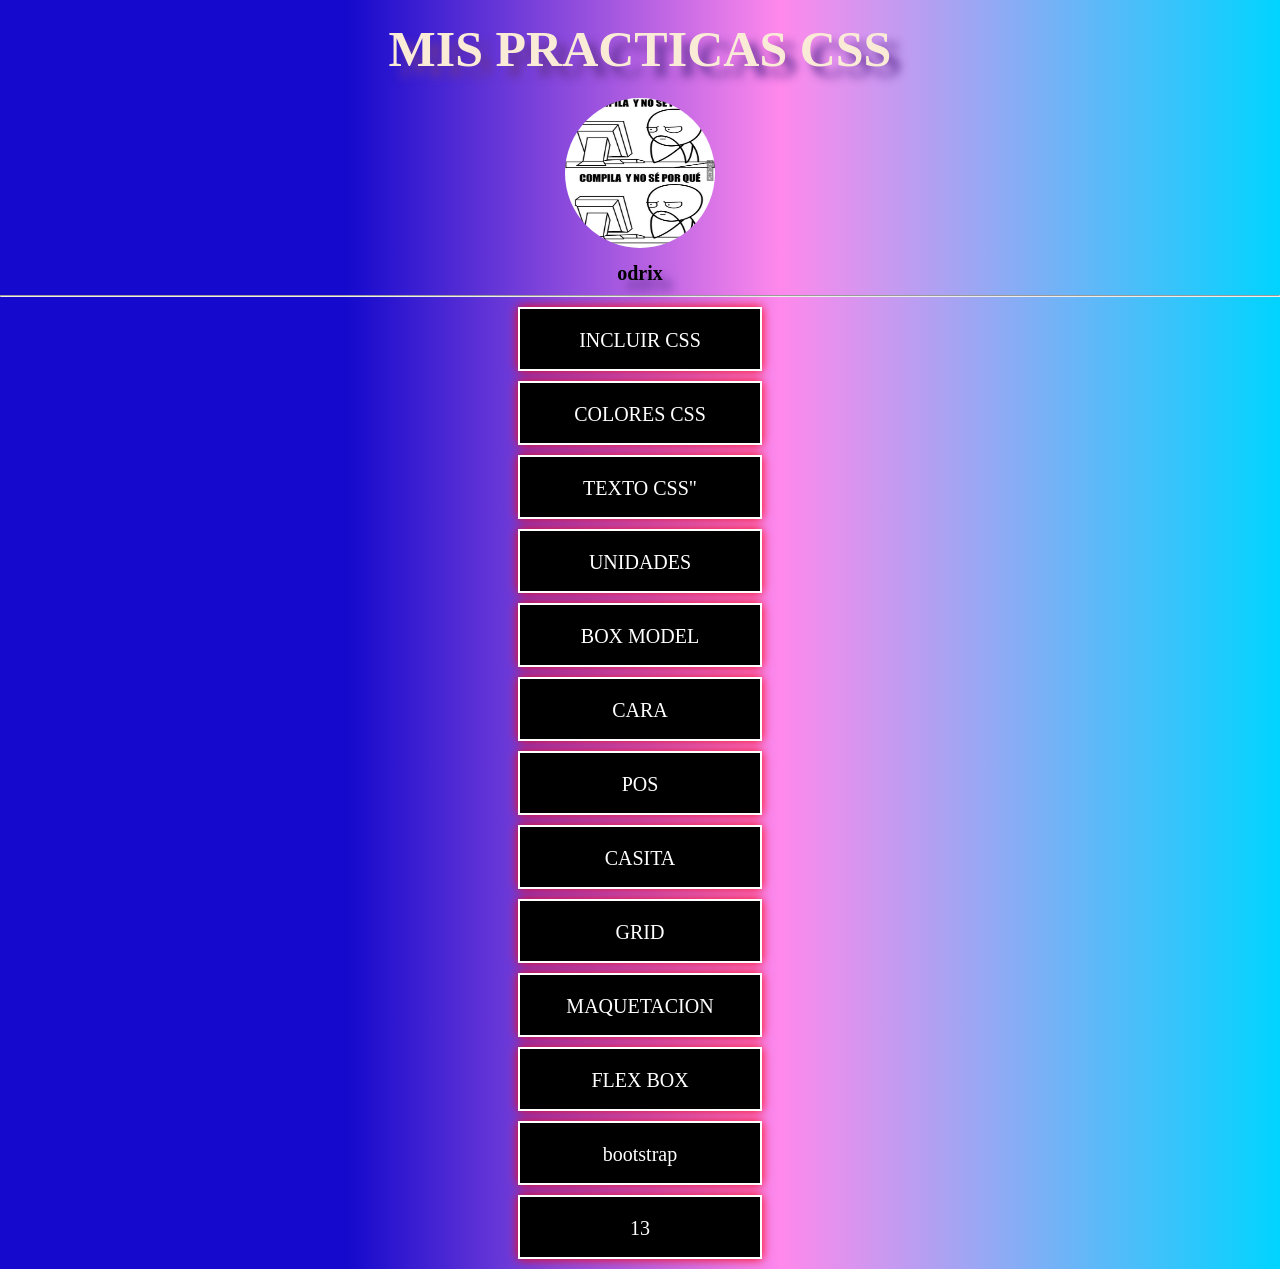
<file: css5-main/index.html>
<!DOCTYPE html>
<html lang="en">
<head>
    <meta charset="UTF-8">
    <meta http-equiv="X-UA-Compatible" content="IE=edge">
    <meta name="viewport" content="width=device-width, initial-scale=1.0">
    <title>Document</title>
    <link rel="stylesheet" href="estilo.css">
</head>
<body>
    <h1>MIS PRACTICAS CSS</h1>
    <img id="imagen" src="img.jpg" alt="">
    <h2> odrix </h2><hr>
    <div>
    <a href="01incluir\index.html">INCLUIR CSS</a>
    <a href="02 colores\index.HTML"> COLORES CSS</a>
    <a href="03Texto\fonts\index.html">TEXTO CSS"</a>
    <a href="04unidades\index.html"> UNIDADES</a>
    <a href="05boxmodel\index.html">BOX MODEL</a>
    <a href="06Cara\index.html">CARA</a>
    <a href="07Pos\index.html">POS</a>
    <a href="08 casita\index.html">CASITA</a>
    <a href="09 grid\index.html">GRID</a>
    <a href="10 Maquetacion\index.html">MAQUETACION</a>
    <a href="11 flex\index.html">FLEX BOX</a>
    <a href="12 bootstrap/Boot.html">bootstrap</a>
    <a href="13\index.html">13</a>
    </div>


</body>
</html>
</file>
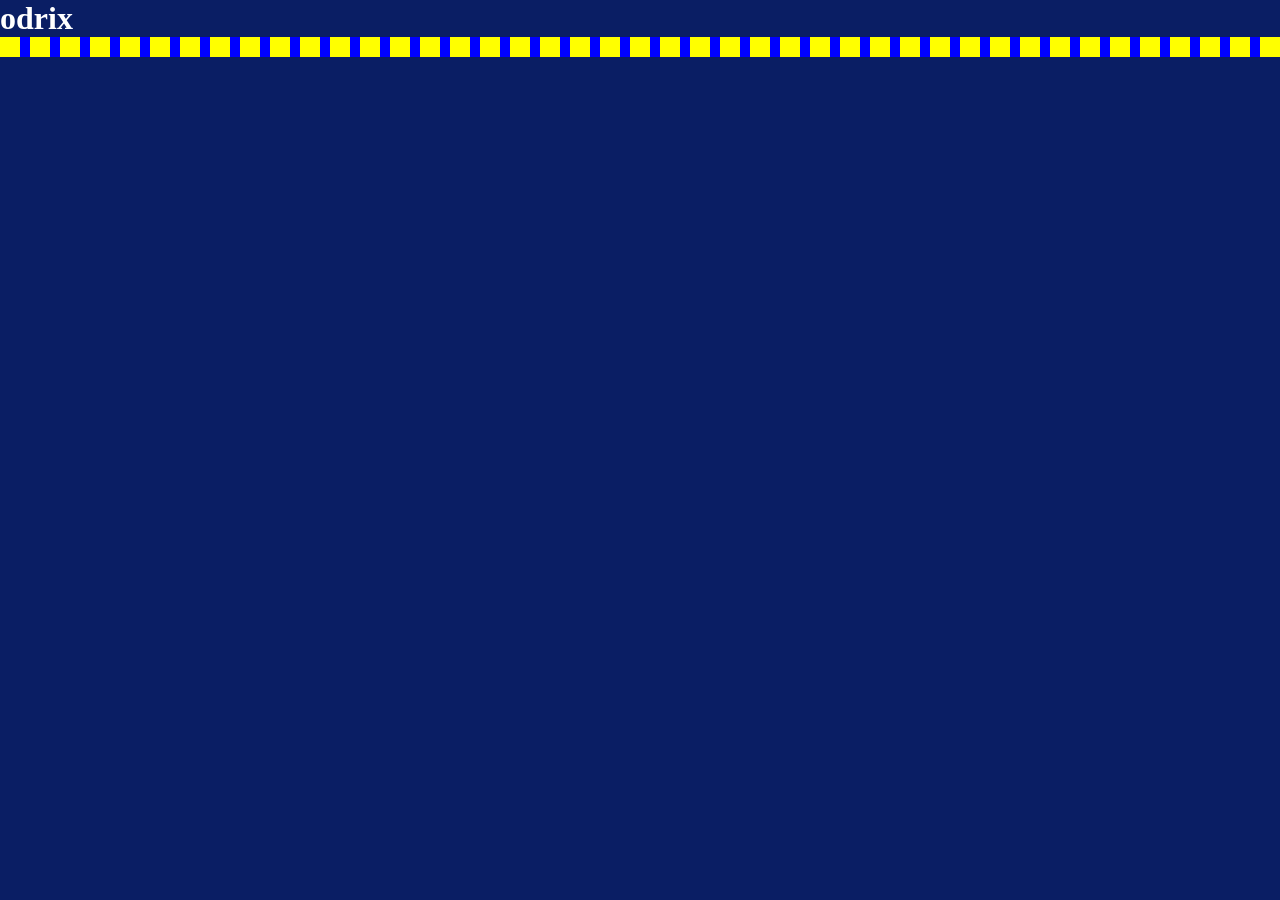
<file: css5-main/01incluir/index.html>
<!DOCTYPE html>
<html>

<head>
  
  <meta charset="UTF-8">
  <meta name="viewport" content="width=device-width, initial-scale=1">
  <title>primera vez </title>
  <link rel="stylesheet" href="estilo.css">
  <style> 
  *{
    margin:0;
padding:0px;
  }
  </style>
</head>

<body>
 <h1>odrix</h1>
  <hr style="border:10px dashed yellow; background:blue">
 
</body>

</html>
</file>
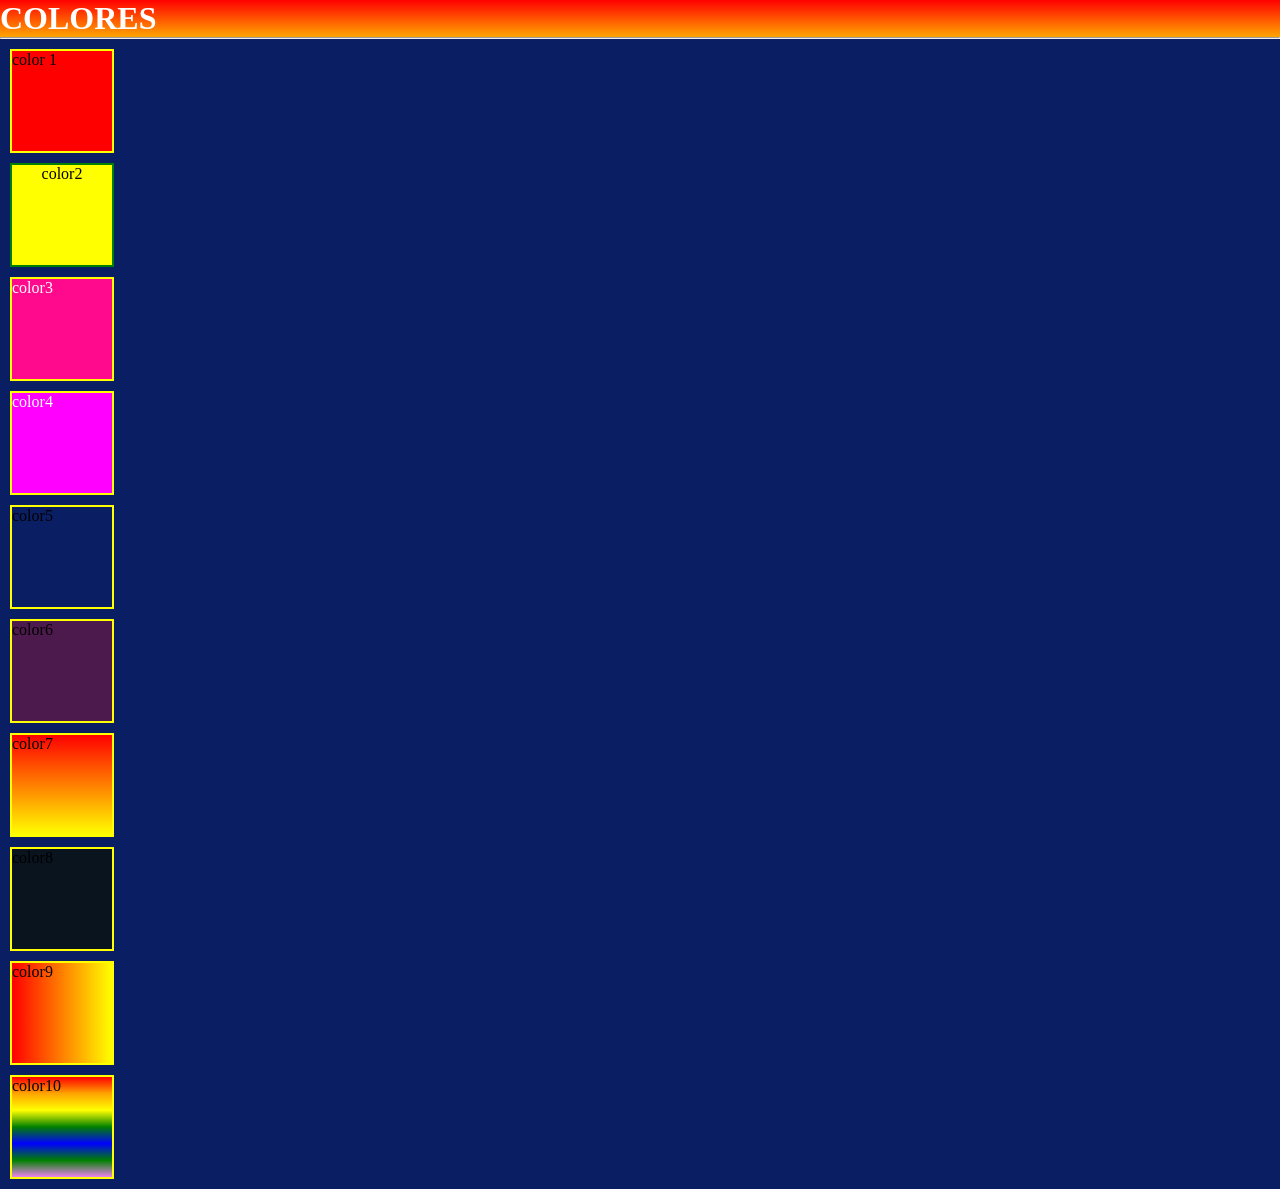
<file: css5-main/02 colores/index.HTML>
<!DOCTYPE html>
<html>

<head>
  <meta charset="UTF-8">
  <meta name="viewport" content="width=device-width, initial-scale=1">
  <title>colores</title>
    <link rel="stylesheet" href="estilo.css">
  
</head>

<body>
 <h1>COLORES</h1><hr>
 <div>color 1</div>
  <div id="color2">color2</div>
   <div class="color3">color3</div>
  <div class="color4">color4</div>
  <div id="color5">color5</div>
  <div id="color6">color6</div>
   <div id="color7">color7</div>
   <div id="color8">color8</div>
 <div id="color9">color9</div>
 <div id="color10">color10</div>
</body> 

</html>
</file>
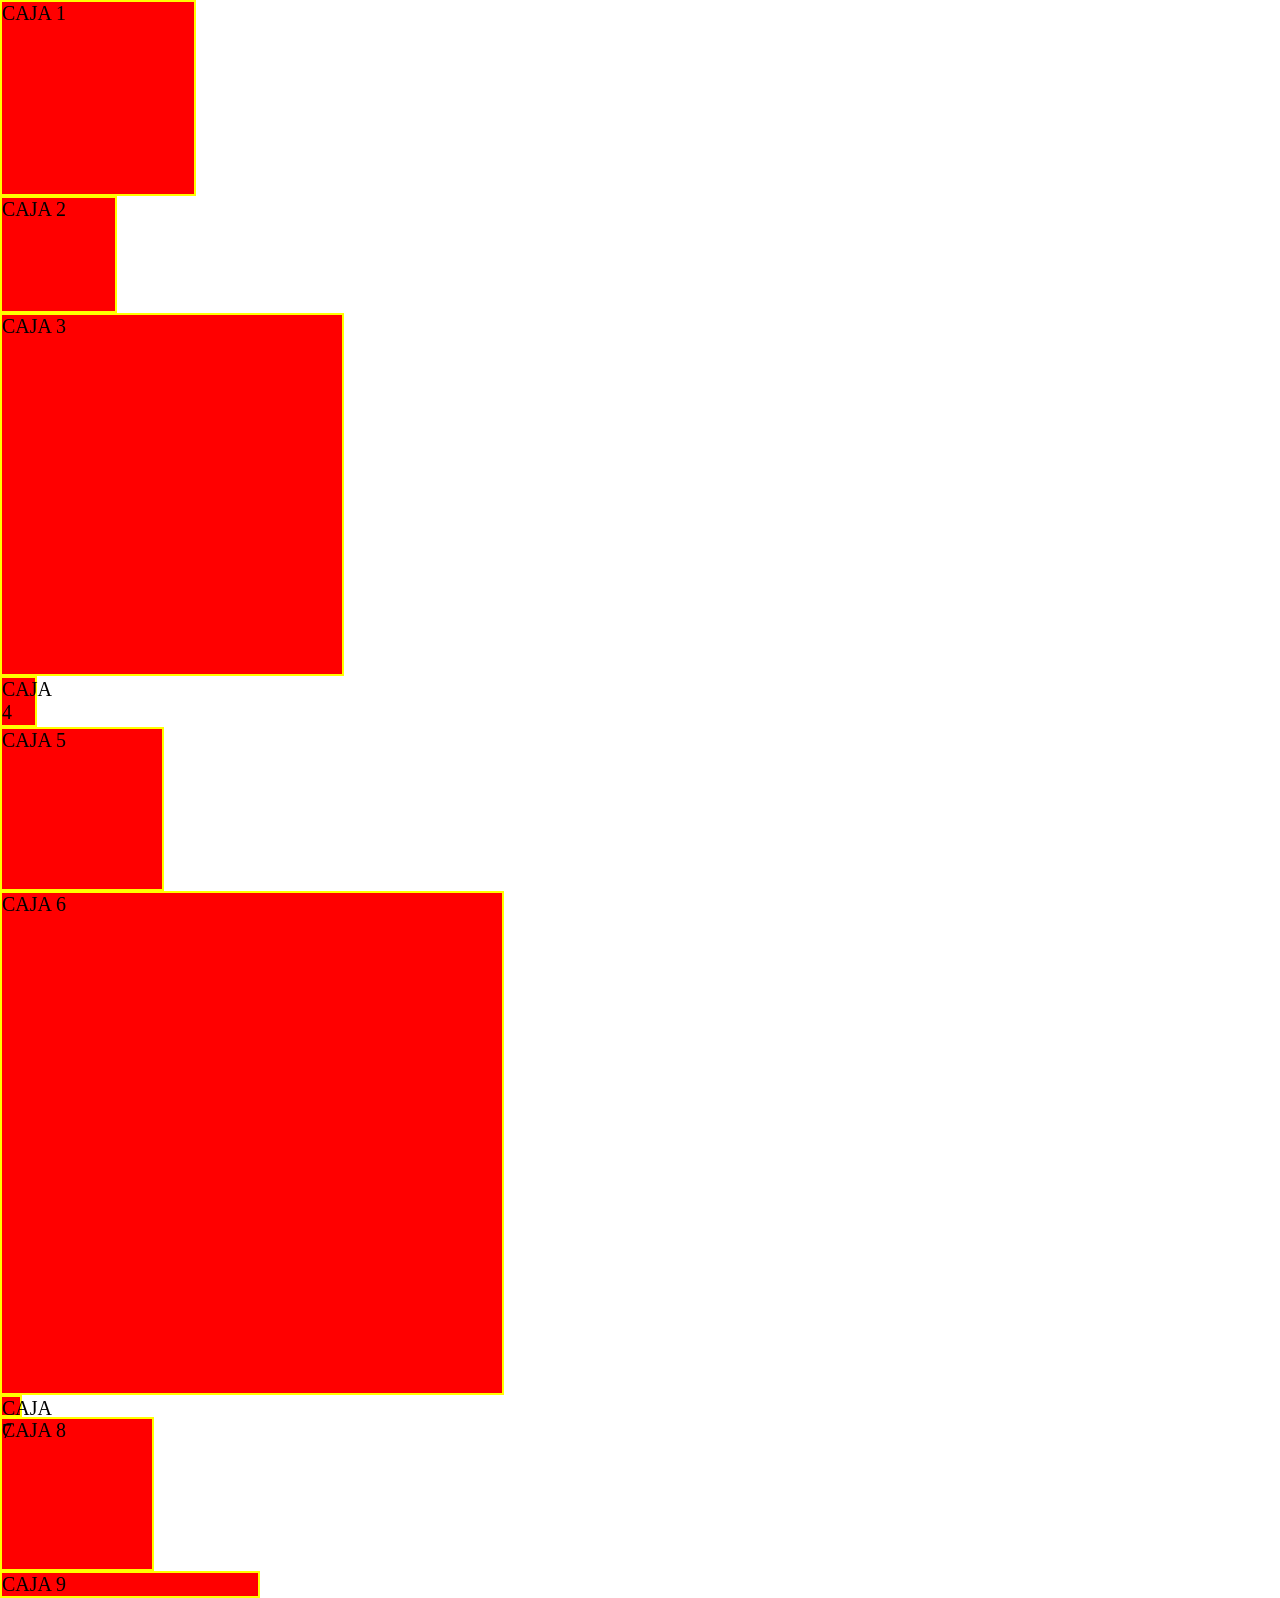
<file: css5-main/04unidades/index.html>
<!DOCTYPE html>
<html>

<head>
  <meta charset="UTF-8">
  <meta name="viewport" content="width=device-width, initial-scale=1">
  <title></title>
  <link rel="stylesheet" href="estilo.css">
</head>

<body>
  <div id="caja1">CAJA 1</div>
  <div id= "caja2">CAJA 2</div>   
    <div id="caja3">CAJA 3</div>
  <div id= "caja4">CAJA 4</div>   
    <div id="caja5">CAJA 5</div>
  <div id= "caja6">CAJA 6</div>   
     <div id="caja7">CAJA 7</div>
  <div id= "caja8">CAJA 8</div>   
  <div id= "caja9">CAJA 9</div>
 
 
 
 
 
 
 
</body>

</html>
</file>
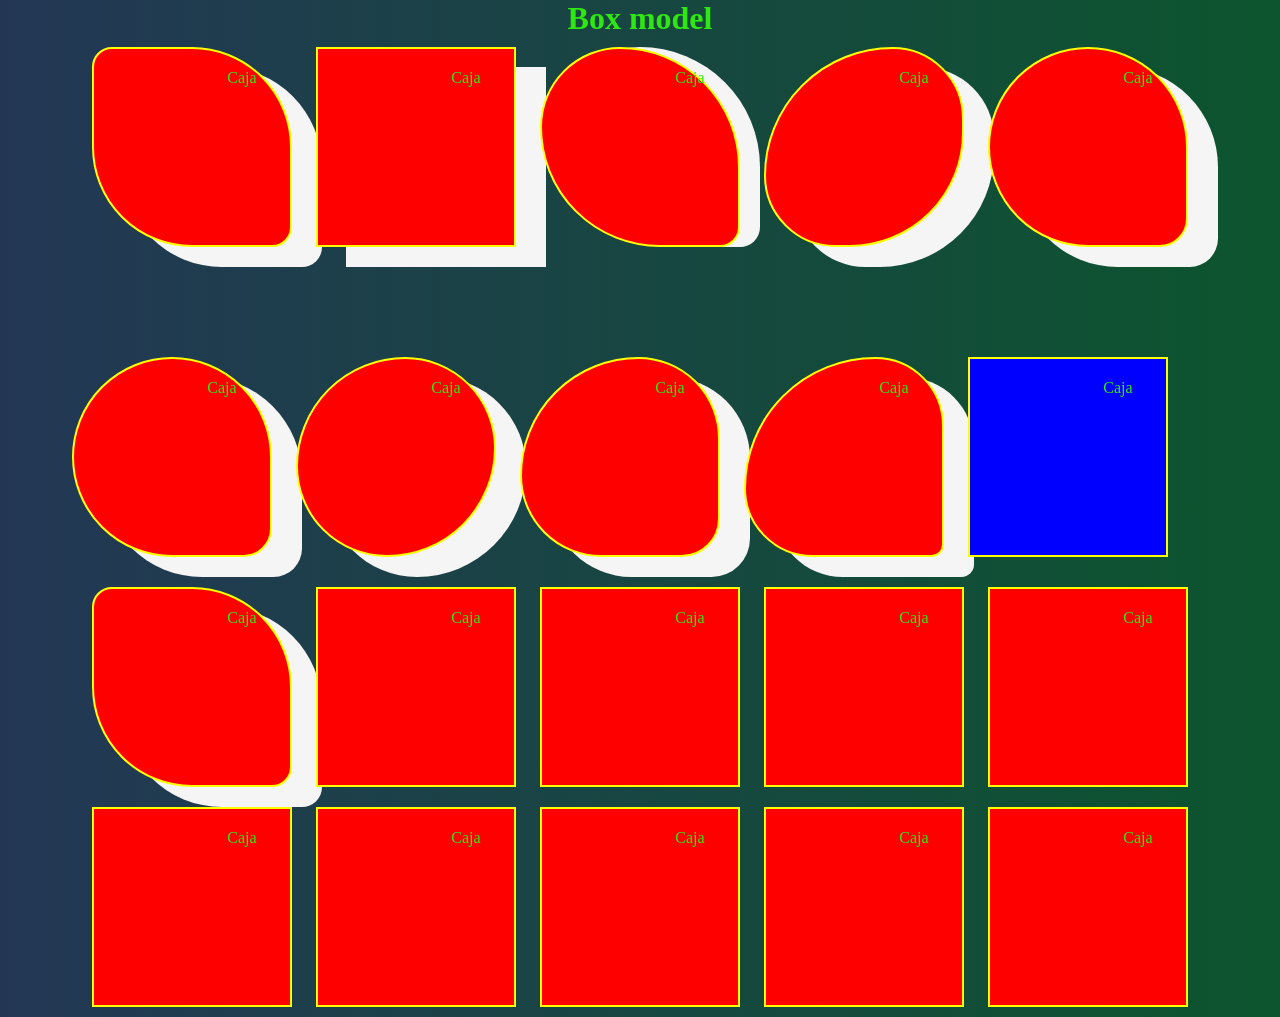
<file: css5-main/05boxmodel/index.html>
<!DOCTYPE html>
<html lang="en">
<head>
    <meta charset="UTF-8">
    <meta http-equiv="X-UA-Compatible" content="IE=edge">
    <meta name="viewport" content="width=device-width, initial-scale=1.0">
    <title>Box model</title>
    <link rel="stylesheet" href="estilo.css">
</head>
<body>
<h1>Box model</h1>
<div class="caja01">Caja</div>
<div class="caja02">Caja</div>
<div class="caja03">Caja</div>
<div class="caja04">Caja</div>
<div class="caja05">Caja</div>
<div class="caja05">Caja</div>
<div class="caja06">Caja</div>
<div class="caja07">Caja</div>
<div class="caja08">Caja</div>
<div class="caja09">Caja</div>
<div class="caja10">Caja</div>
<div>Caja</div>
<div>Caja</div>
<div>Caja</div>
<div>Caja</div>
<div>Caja</div>
<div>Caja</div>
<div>Caja</div>
<div>Caja</div>
<div>Caja</div>
    
</body>
</html>
</file>
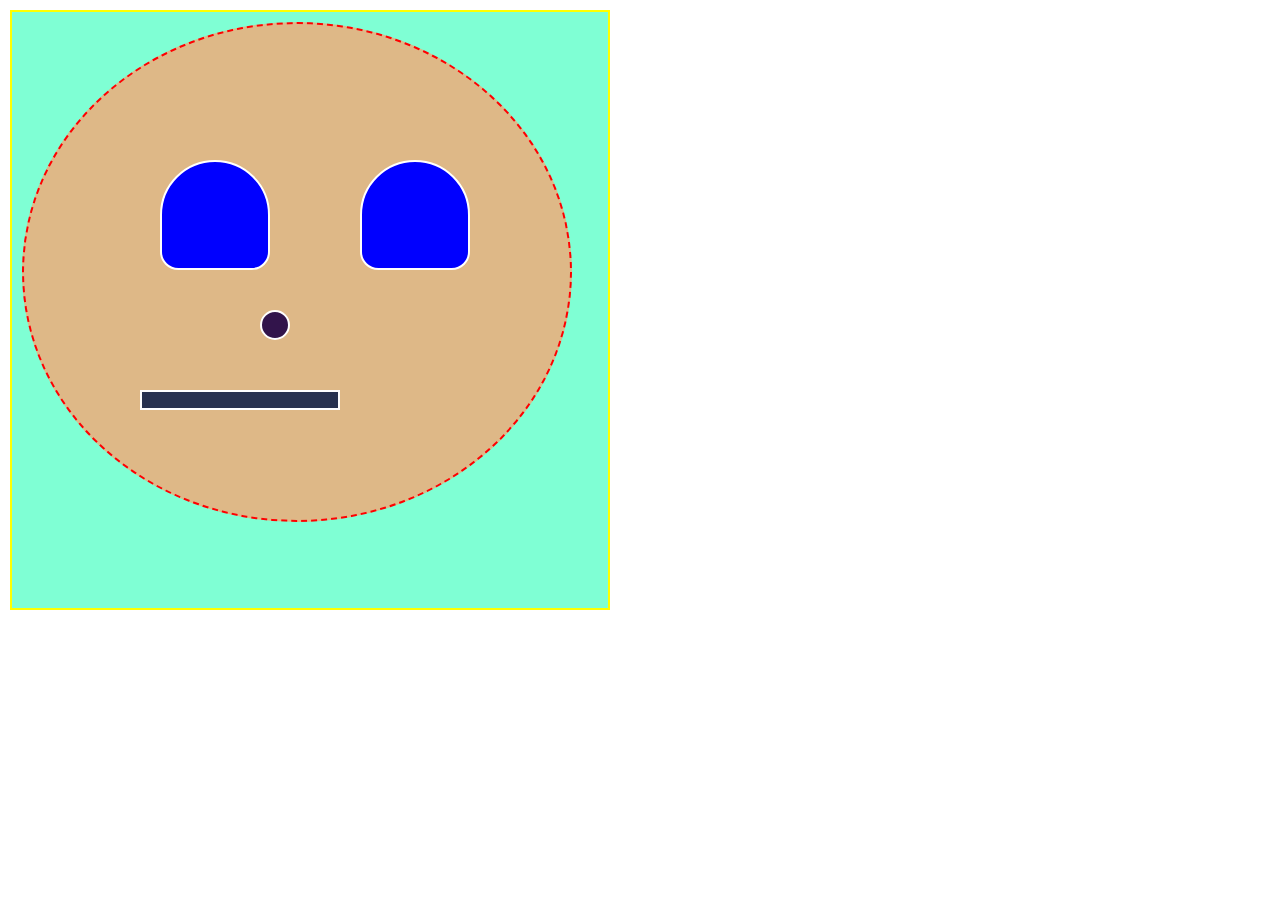
<file: css5-main/06Cara/index.html>
<!DOCTYPE html>
<html>

<head>
  <meta charset="UTF-8">
  <meta name="viewport" content="width=device-width, initial-scale=1">
  <title>Cara CSS</title>
  <link rel="stylesheet" href="estilo.css">
</head>

<body>
<div class="emoji">
  <div class="cara"></div>
  <div class="ojoder"></div>
  <div class="ojoizq"></div>
  <div class="nariz"></div>
    <div class="boca"></div>
</div>
</body>

</html>
</file>
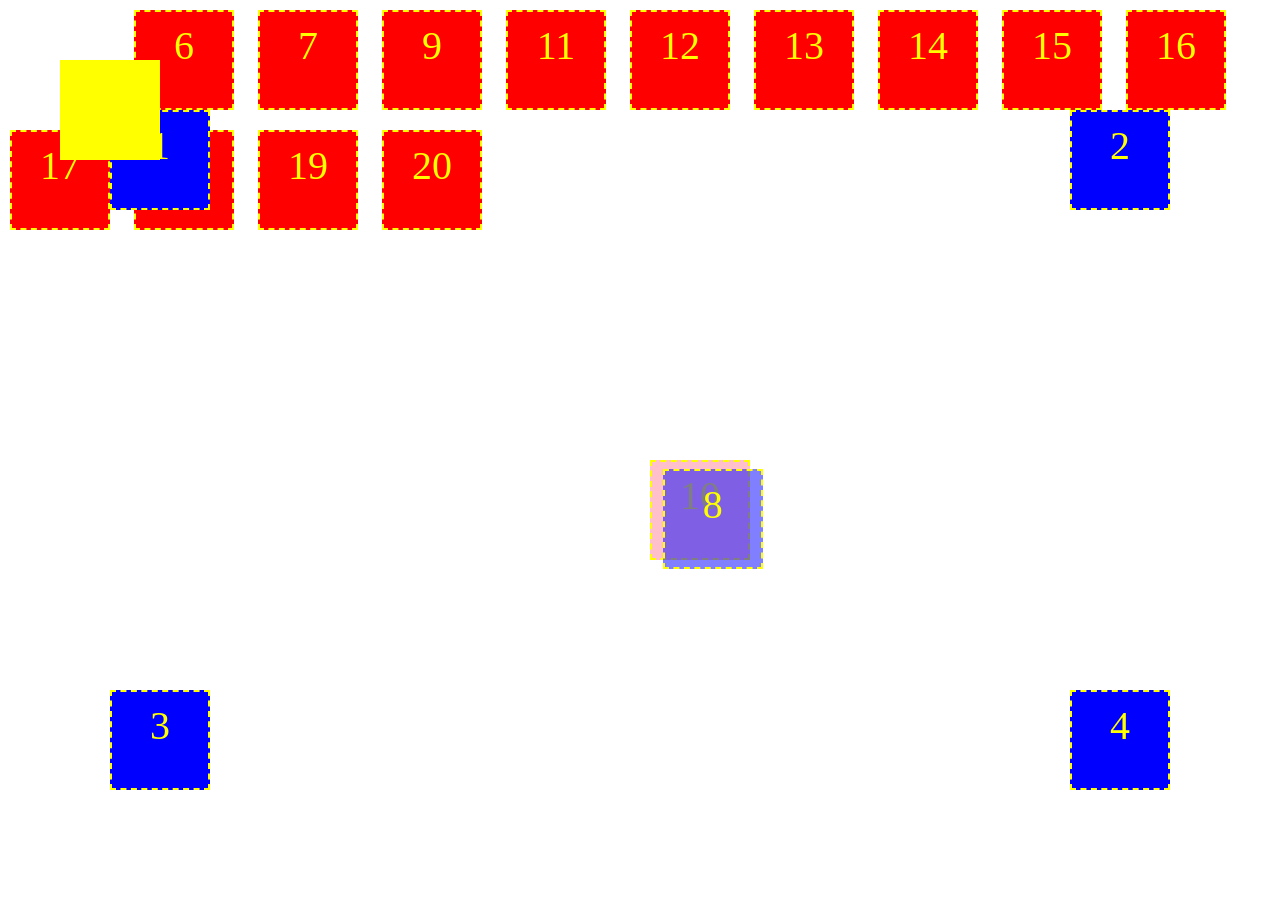
<file: css5-main/07Pos/index.html>
<!DOCTYPE html>
<html>

<head>
  <meta charset="UTF-8">
  <meta name="viewport" content="width=device-width, initial-scale=1">
  <title>Cuadritos</title>
  <link rel="stylesheet" href="estilo.css">
</head>

<body>
<div class="pos1">1</div>
<div class="pos2">2</div>  
<div class="pos3">3</div>
<div class="pos4">4</div>
<div class="pos5">5</div>
<div >6</div>
<div >7</div>  
<div class="pos7">8</div>
<div >9</div>
<div class="pos6">10</div>
<div >11</div>
<div >12</div>  
<div >13</div>
<div >14</div>
<div >15</div>
<div >16</div>
<div >17</div>  
<div >18</div>
<div >19</div>
<div >20</div>
</body>

</html>
</file>
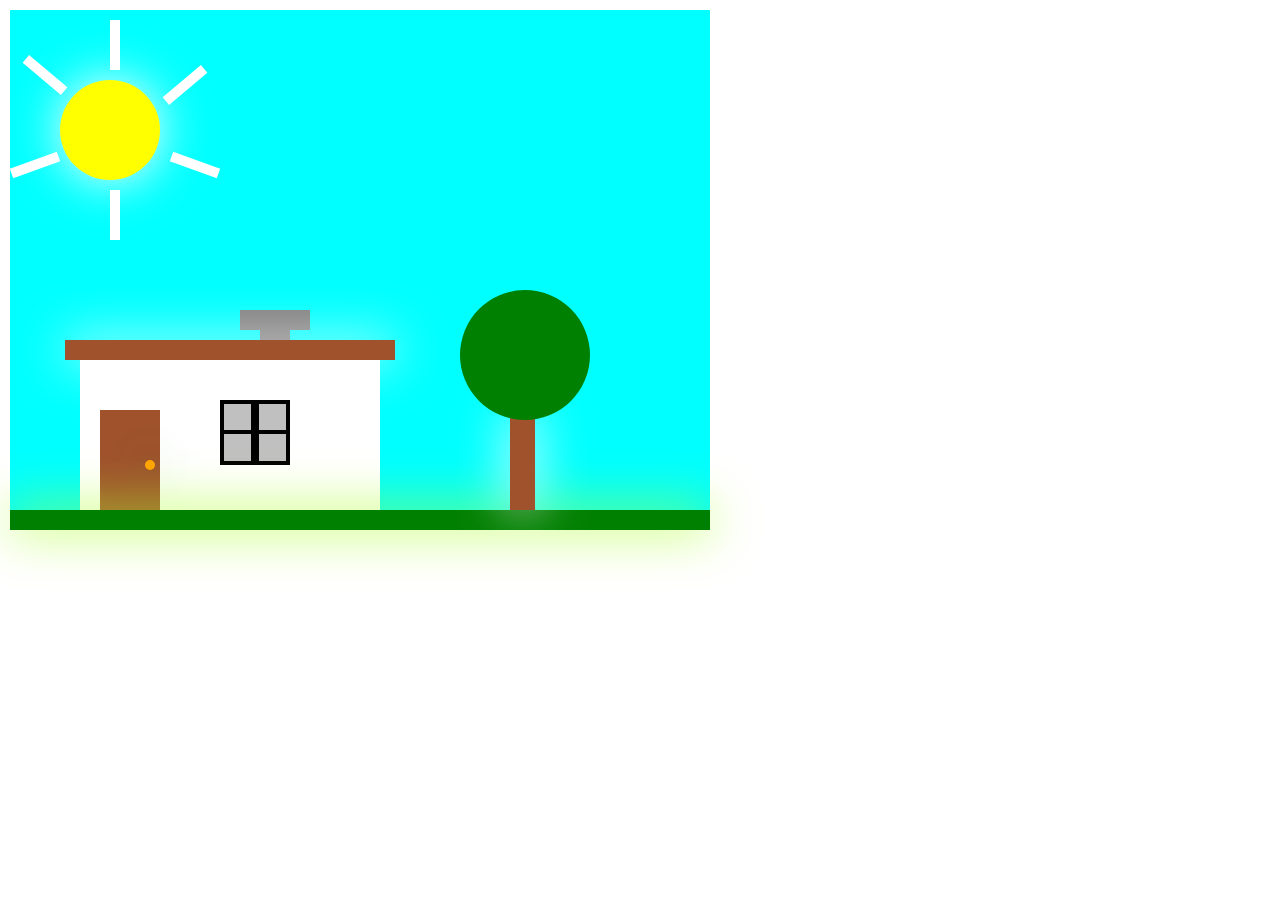
<file: css5-main/08 casita/index.html>
<!DOCTYPE html>
<html>

<head>
  <meta charset="UTF-8">
  <meta name="viewport" content="width=device-width, initial-scale=1">
  <title>Casa</title>
  <link rel="stylesheet" href="estilo.css">
</head>

<body>
<div class="casa">
  <div class="sol"></div>
  <div class="chimenea"></div>
  <div class="chimenea2"></div>
  <div class="techo"></div>
  <div class="est"></div>
  <div class="puerta"></div>
  <div class="perilla"></div>
  <div class="ventana"></div>
  <div class="ventana2"></div>
  <div class="ventana3"></div>
  <div class="ventana4"></div>
  <div class="jardin"></div>
  <div class="tronco"></div>
  <div class="arbol"></div>
  <div class="r"></div>
<div class="r2"></div>
<div class="r3"></div>
<div class="r4"></div>
<div class="r5"></div>
<div class="r6"></div>
</div>
  
</div>
</body>

</html>
</file>
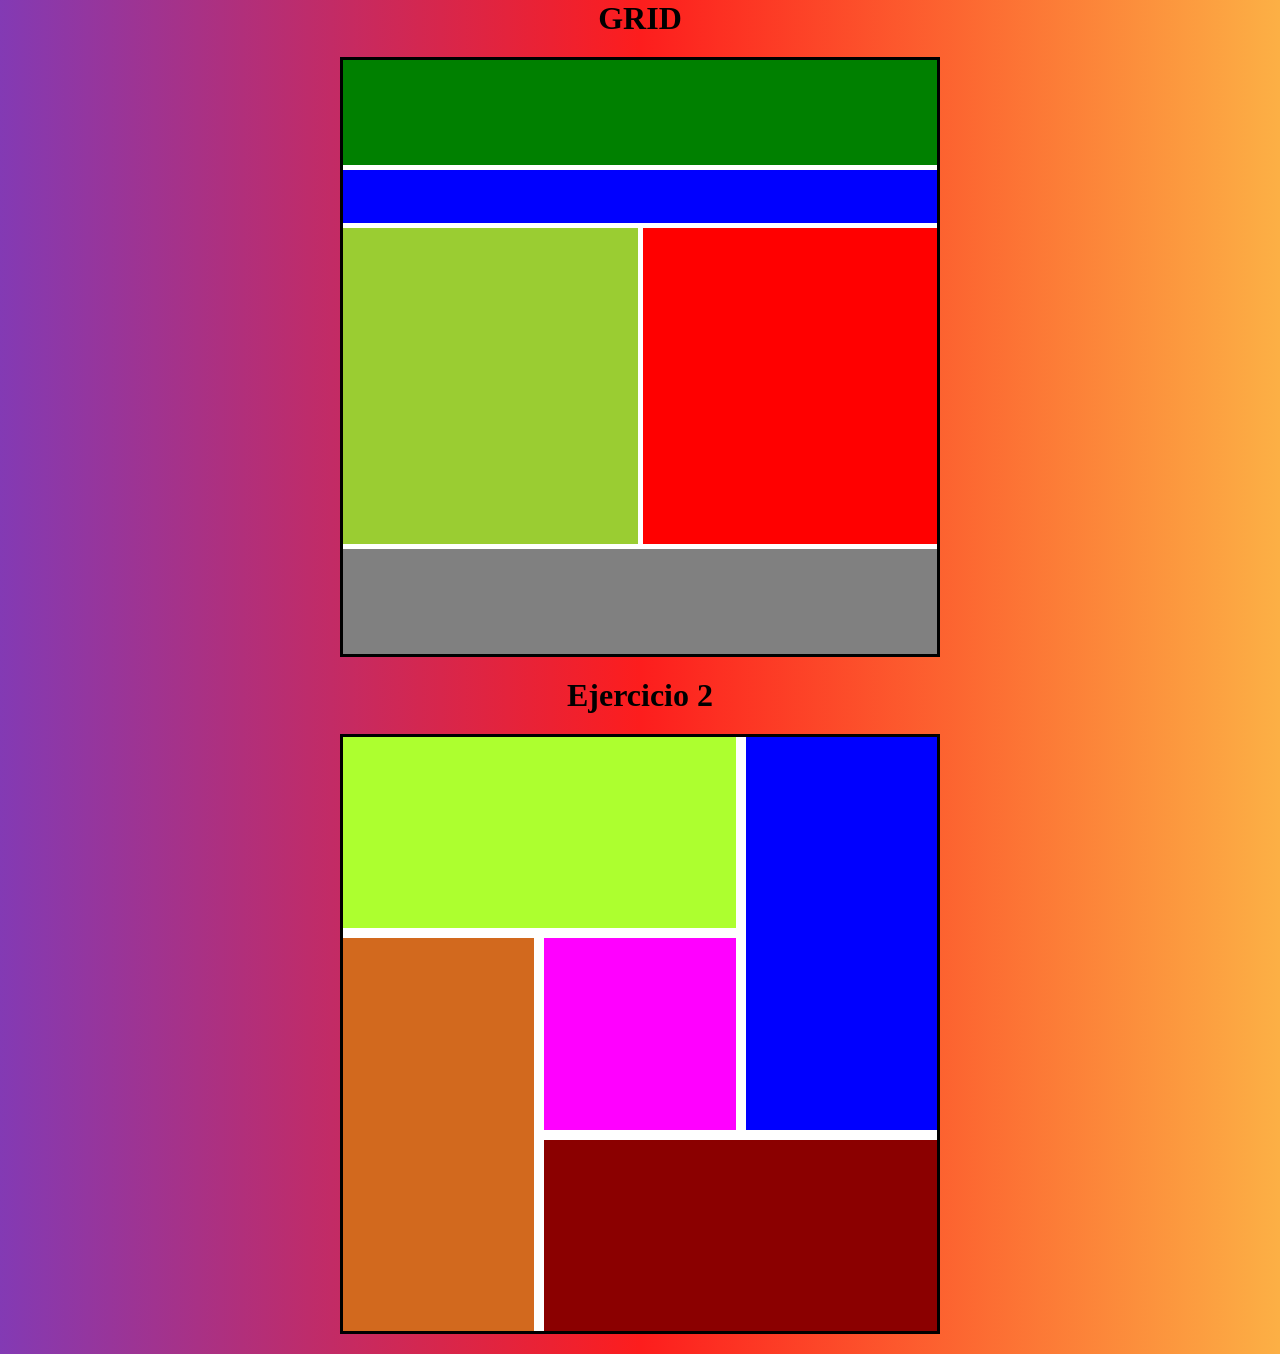
<file: css5-main/09 grid/index.html>
<!DOCTYPE html>
<html lang="en">
<head>
    <meta charset="UTF-8">
    <meta http-equiv="X-UA-Compatible" content="IE=edge">
    <meta name="viewport" content="width=device-width, initial-scale=1.0">
    <title>Document</title>
    <link rel="stylesheet" href="estilo.css">
</head>
<body>
    <h1>GRID</h1>
    <div class="main">
        <div class="item item-1"></div>
        <div class="item item-2"></div>
        <div class="item item-3"></div>
        <div class="item item-4"></div>
        <div class="item item-5"></div>
    </div>
    <h1>Ejercicio 2</h1>
    <div class="main2">
        <div class="item item1"></div>
        <div class="item item2"></div>
        <div class="item item3"></div>
        <div class="item item4"></div>
        <div class="item item5"></div>
    </div>

    
</body>
</html>
</file>
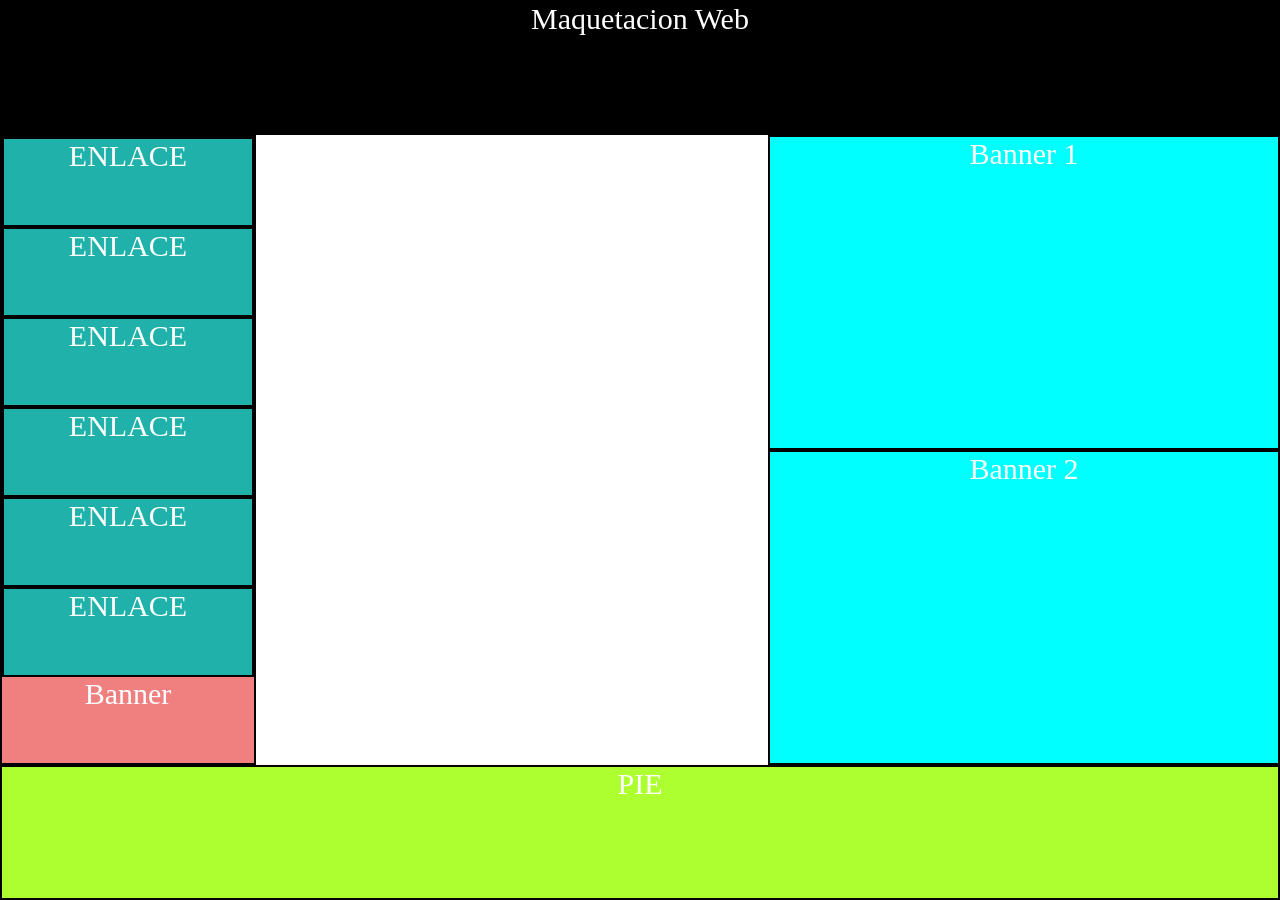
<file: css5-main/10 Maquetacion/index.html>
<!DOCTYPE html>
<html lang="en">
<head>
    <meta charset="UTF-8">
    <meta http-equiv="X-UA-Compatible" content="IE=edge">
    <meta name="viewport" content="width=device-width, initial-scale=1.0">
    <link rel="stylesheet" href="Estilo.css">
    <title>Document</title>
</head>
<body>
    <div class="header">Maquetacion Web</div>
    <div class="barra">
    <div class="enlace">ENLACE</div>
    <div class="enlace">ENLACE</div>
    <div class="enlace">ENLACE</div>
    <div class="enlace">ENLACE</div>
    <div class="enlace">ENLACE</div>
    <div class="enlace">ENLACE</div>
    <div class="banner">Banner</div>
</div>
<div class="Contenido">AREA DE CONTENIDO</div>
<div class="banner1">Banner 1</div>
<div class="banner2">Banner 2</div>
<div class="pie">PIE</div>

</body>
</html>
</file>
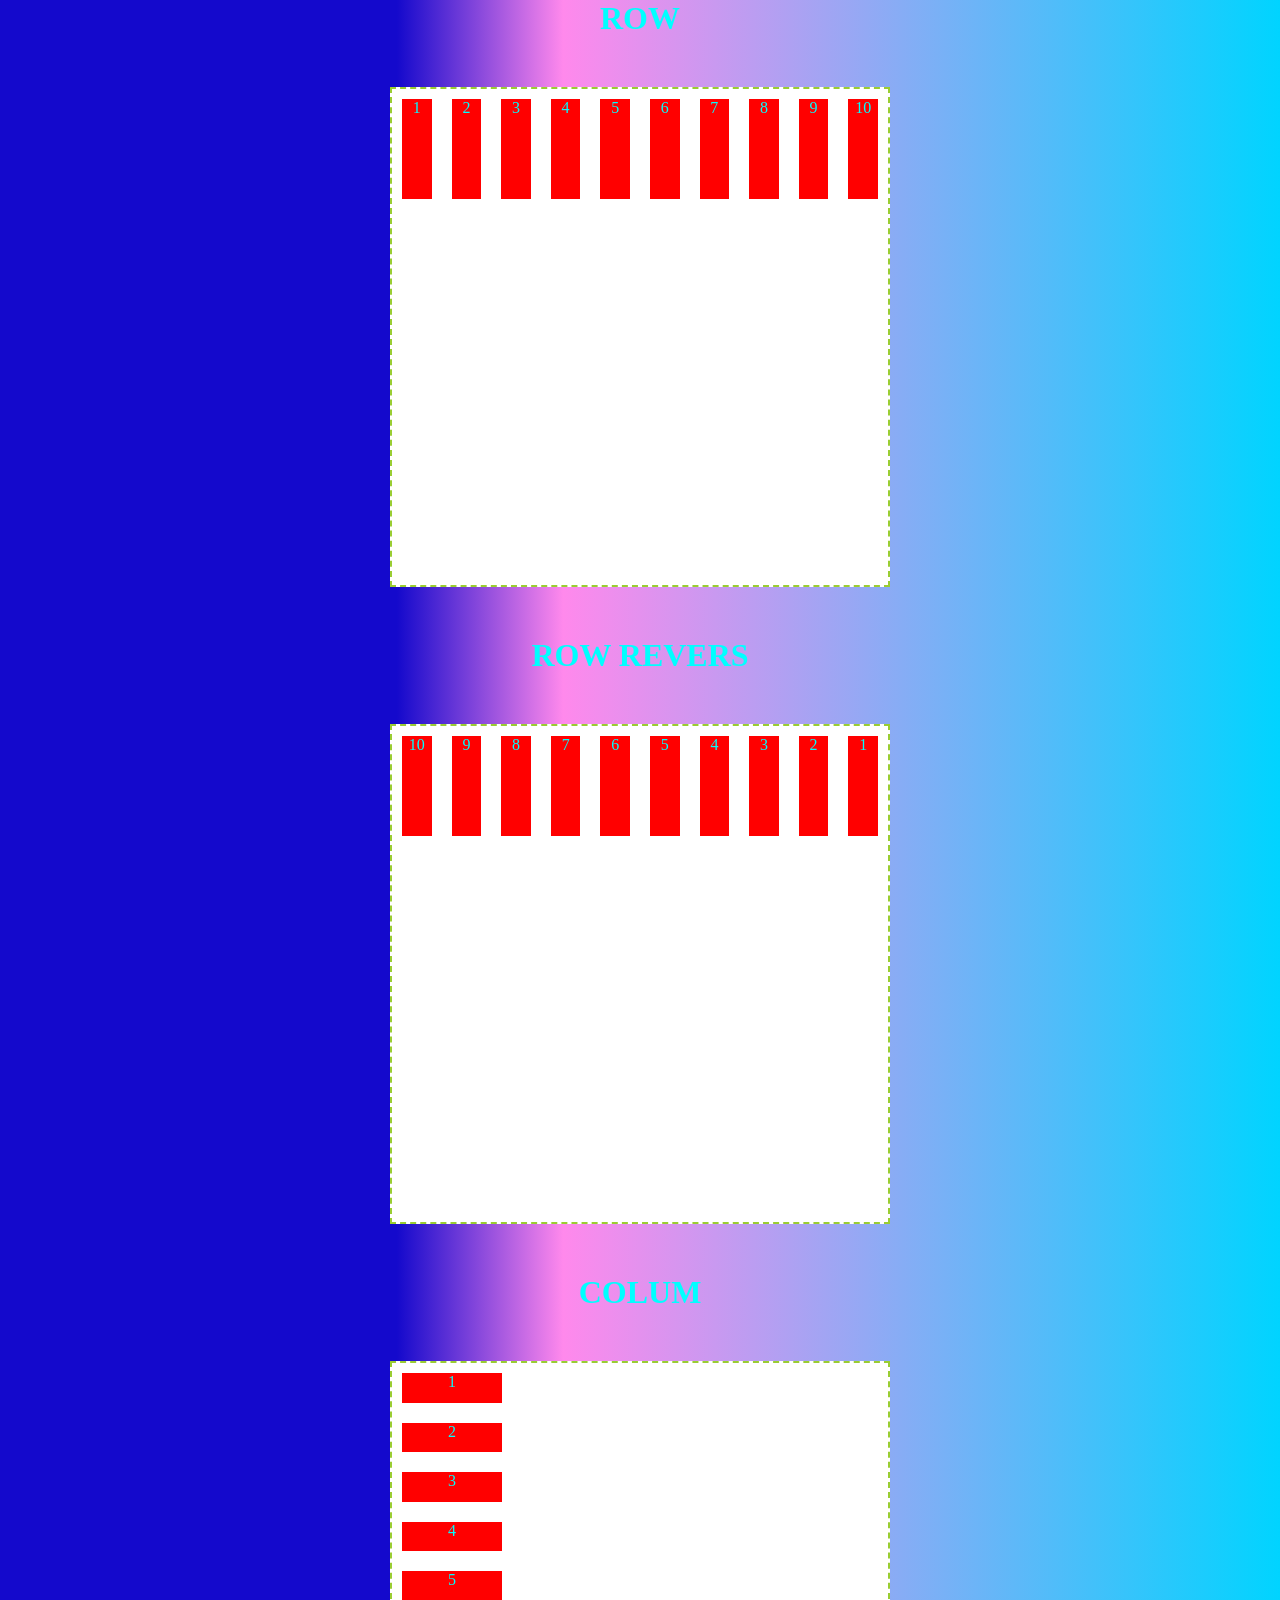
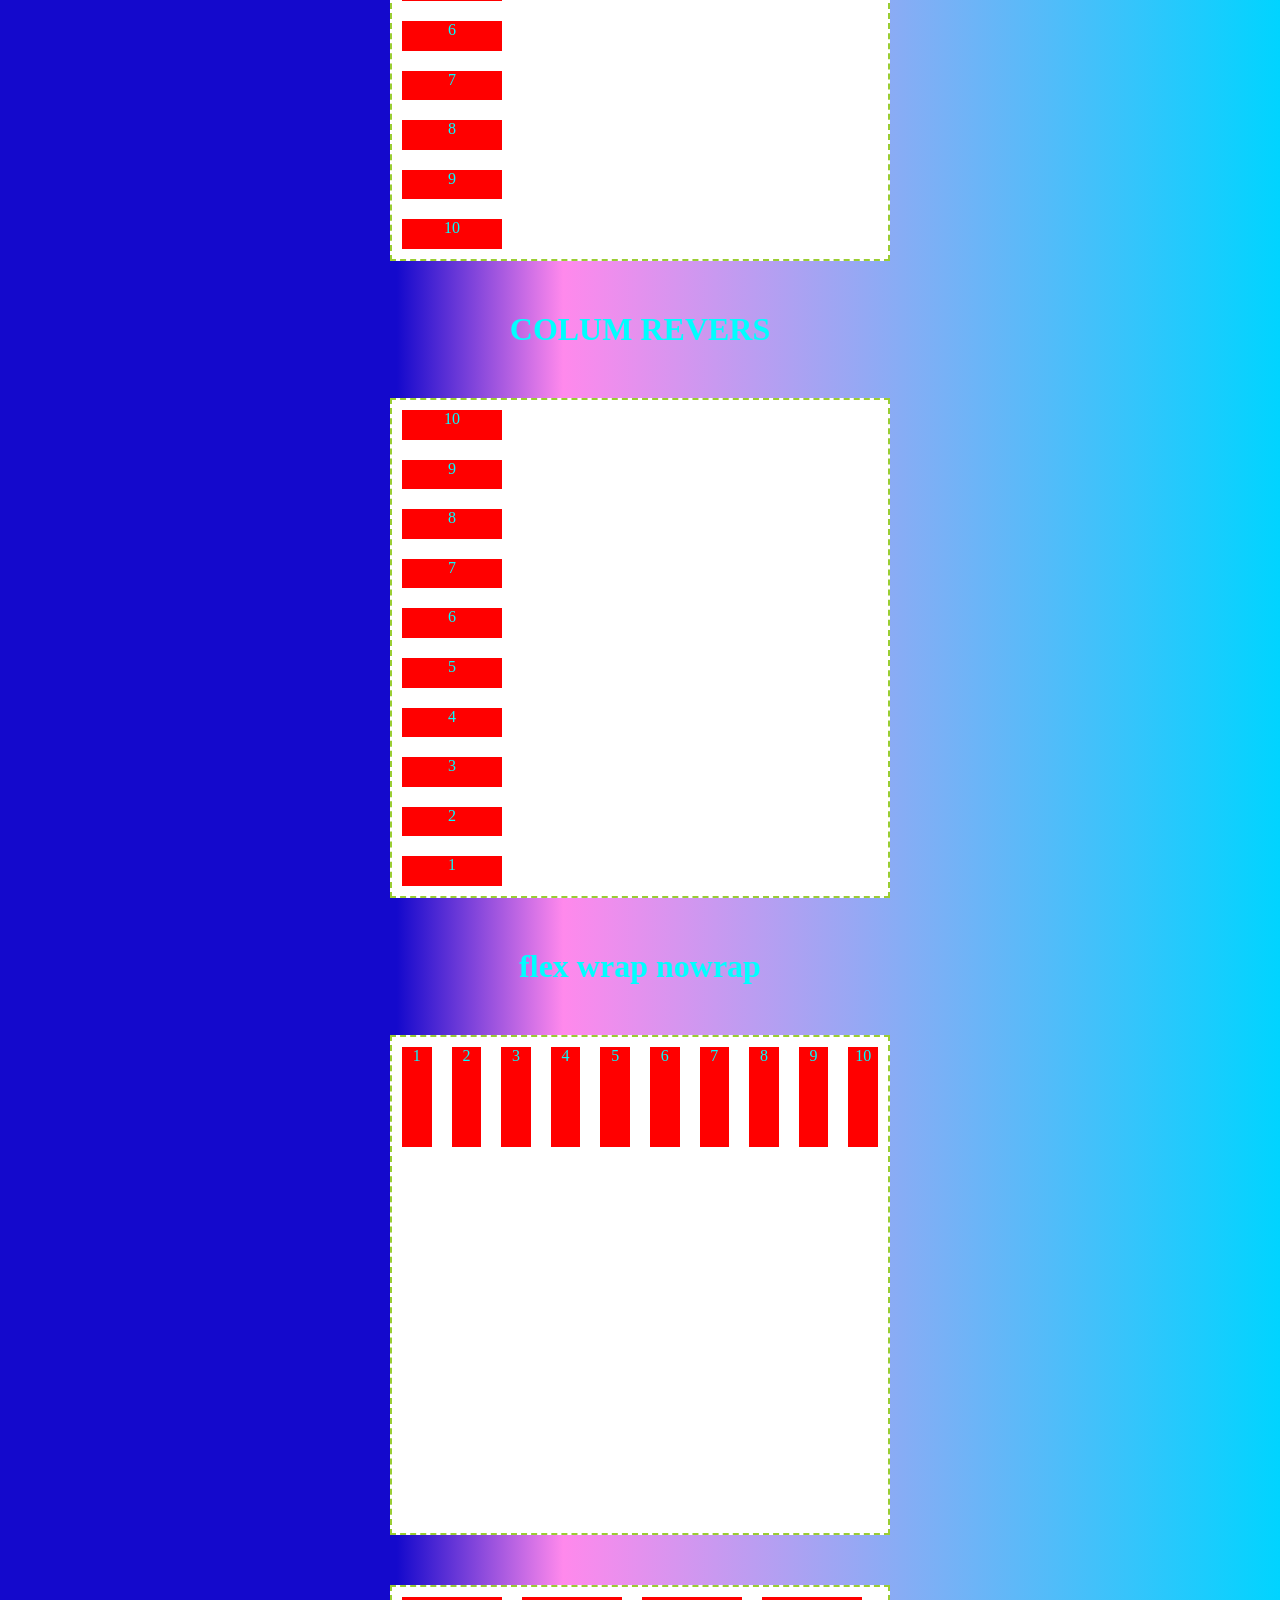
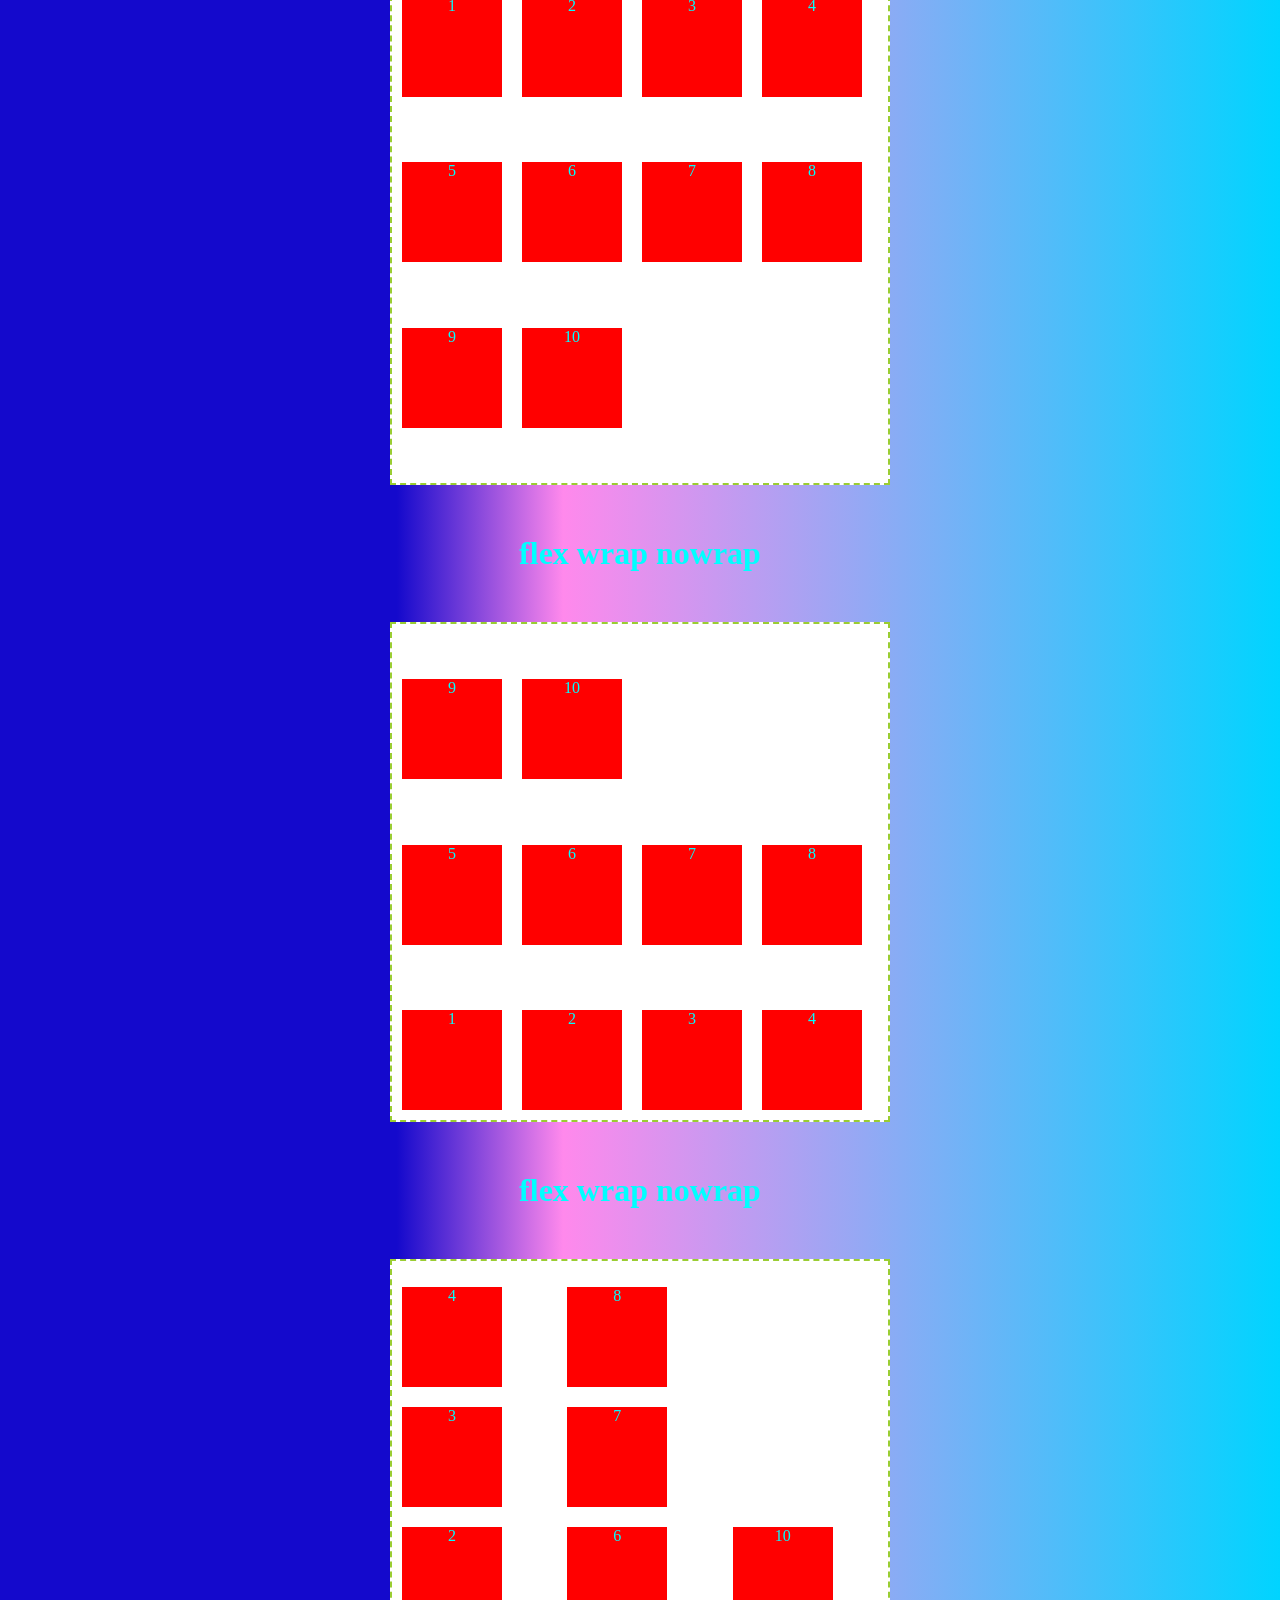
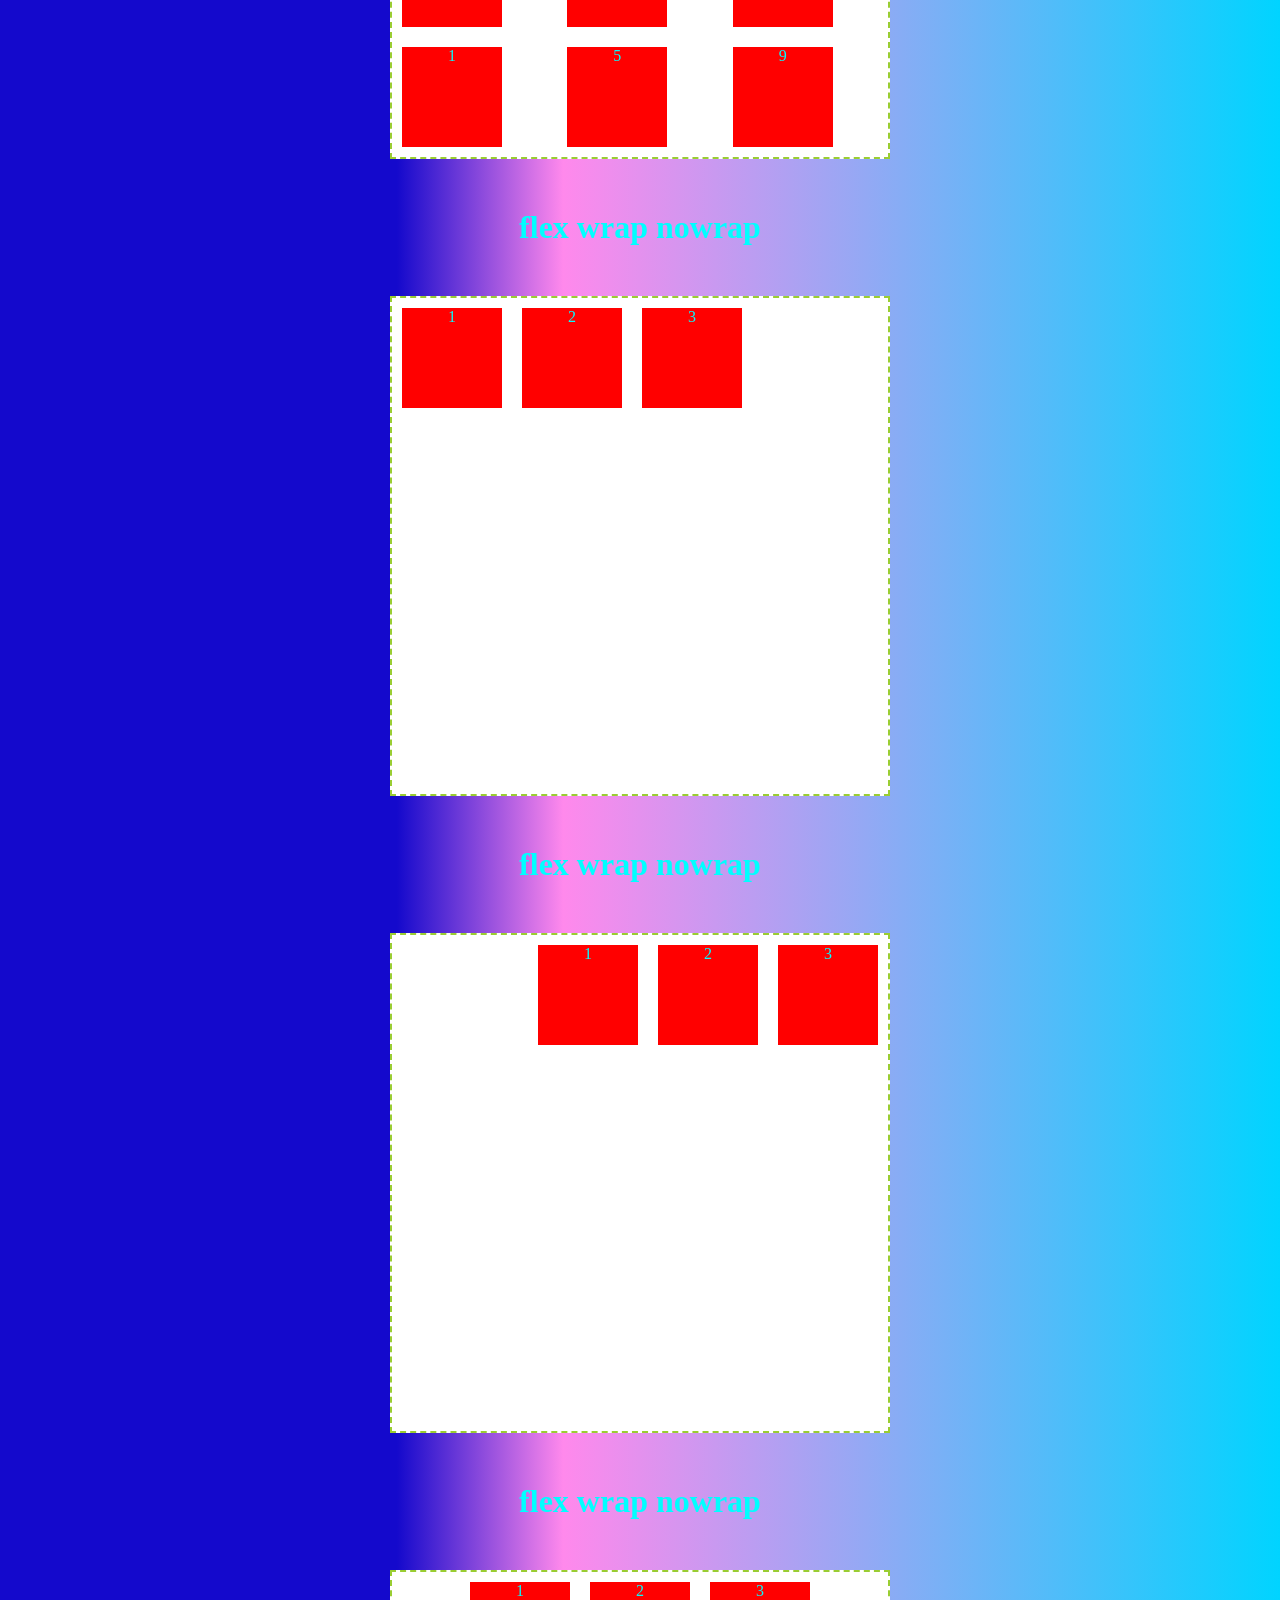
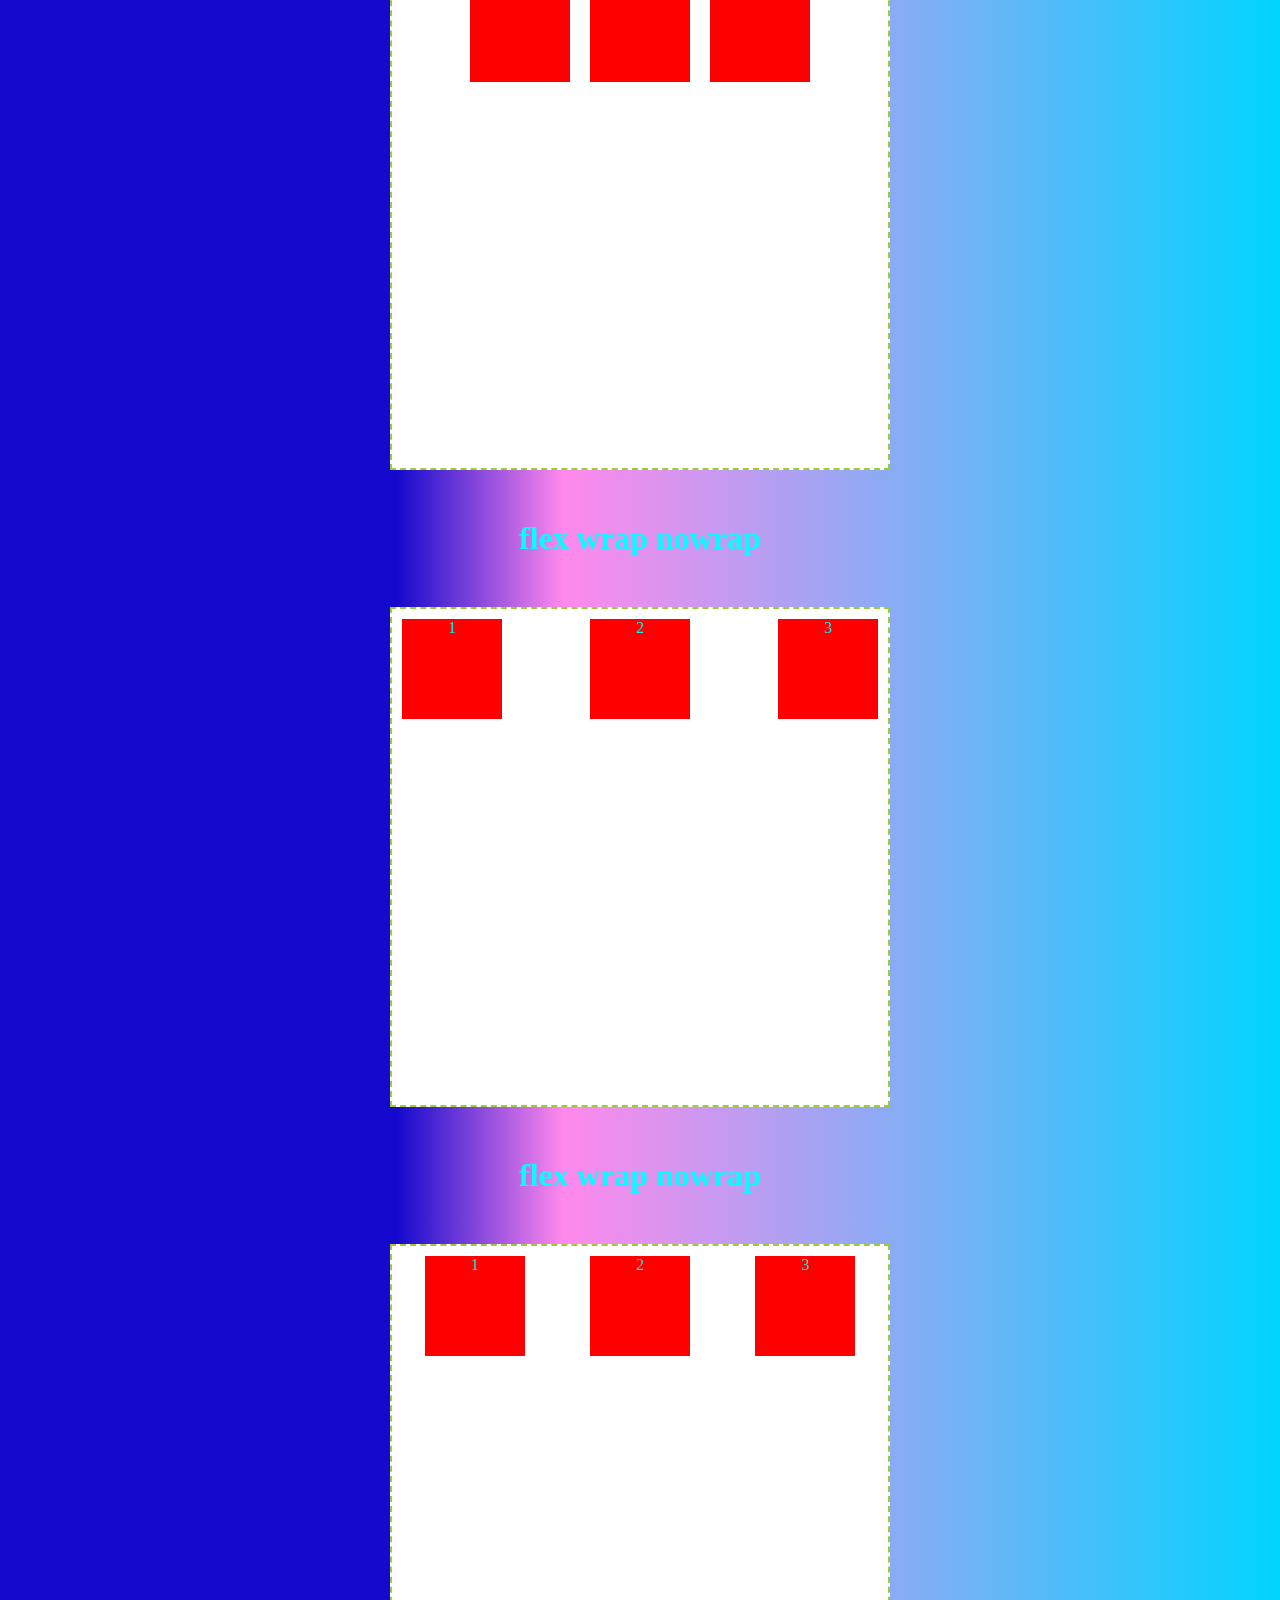
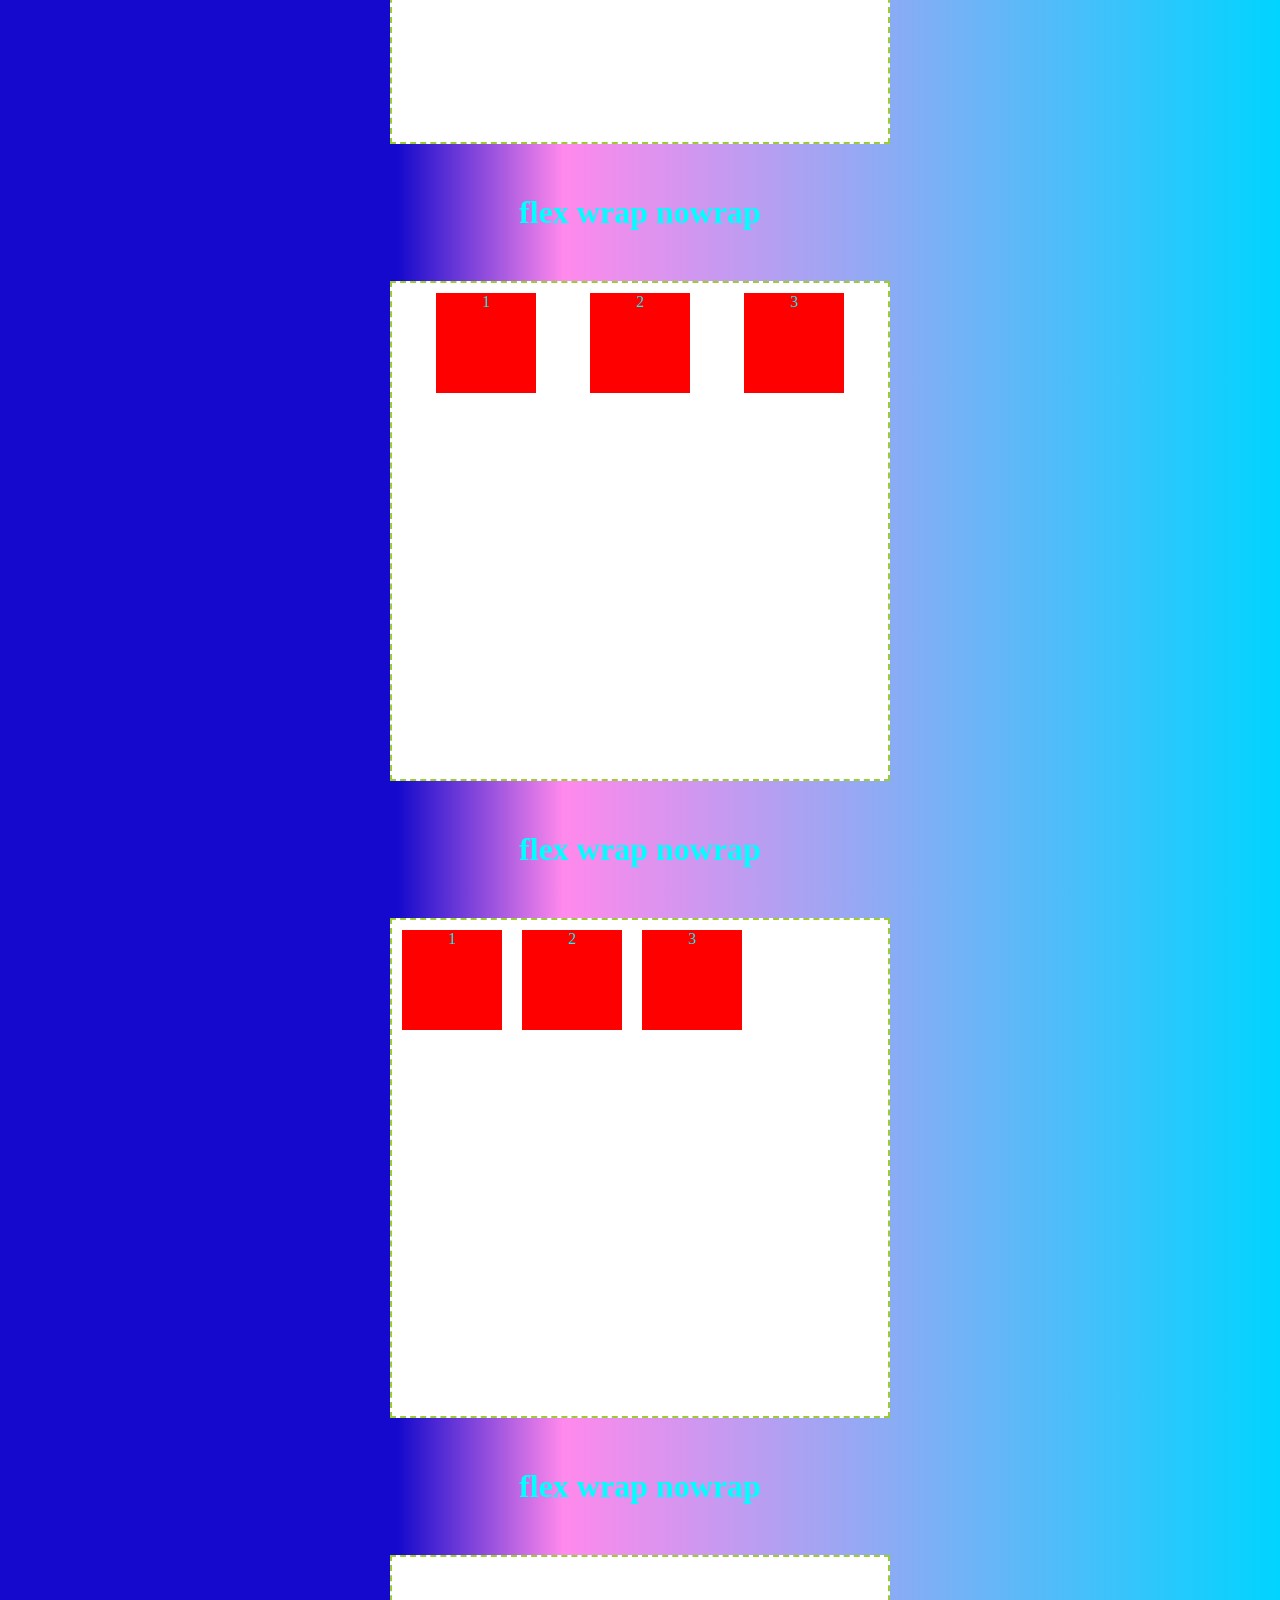
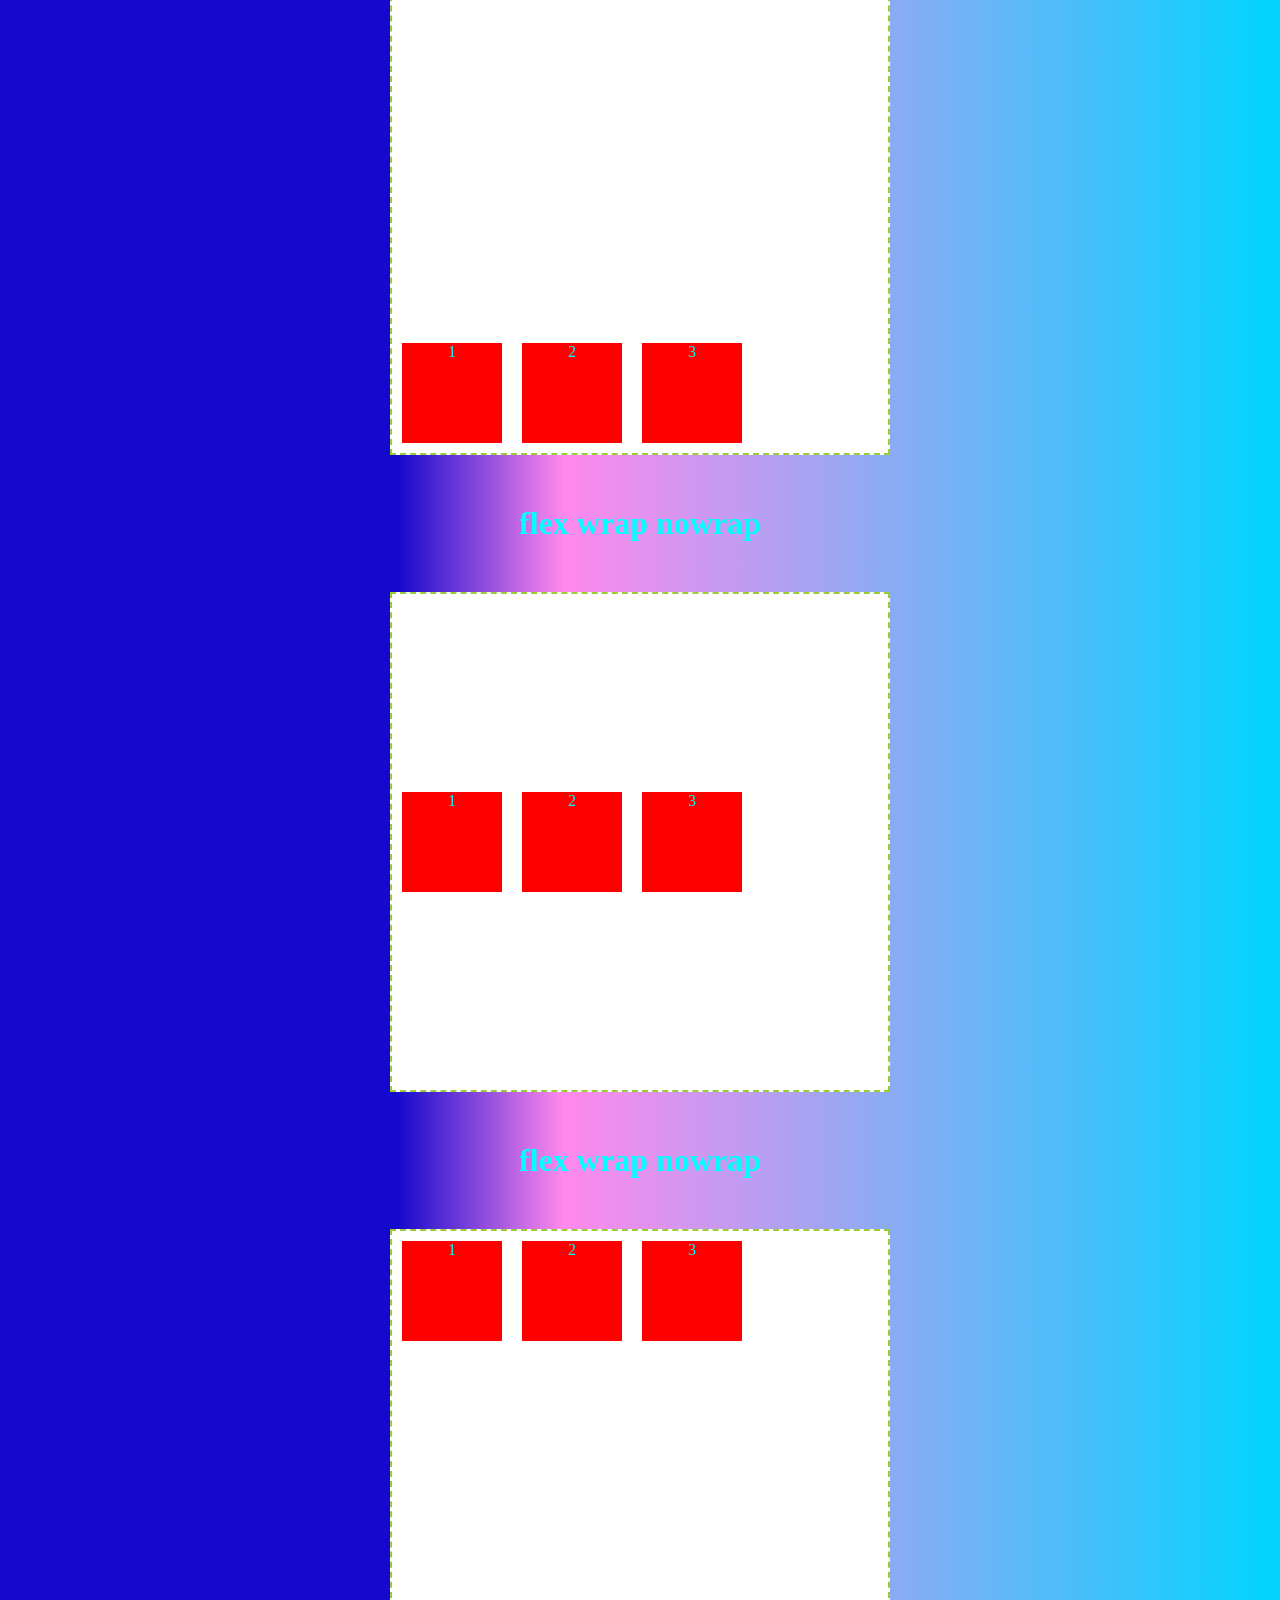
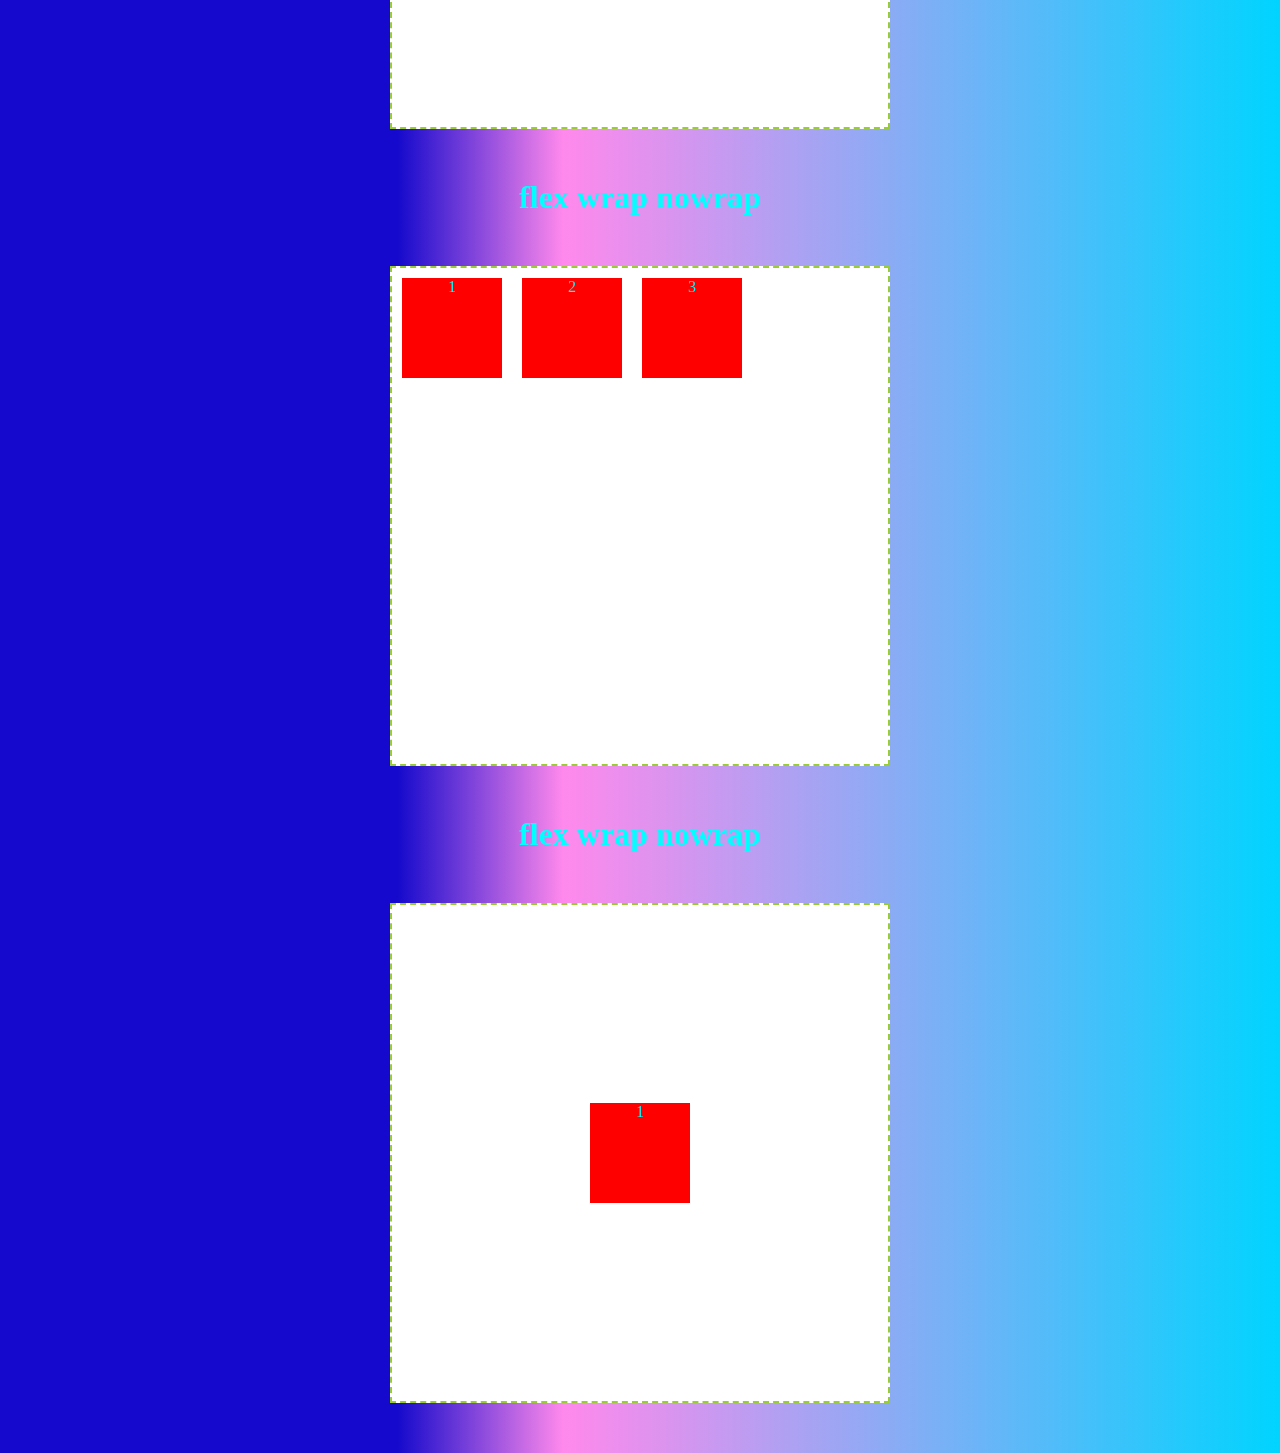
<file: css5-main/11 flex/index.html>
<!DOCTYPE html>
<html lang="en">
<head>
    <meta charset="UTF-8">
    <meta http-equiv="X-UA-Compatible" content="IE=edge">
    <meta name="viewport" content="width=device-width, initial-scale=1.0">
    <title>Document</title>
    <link rel="stylesheet" href="estilo.css">
</head>
<body>
    <h1>ROW</h1>
    <div class="content ejemplo1">
        <div class="caja">1</div>
        <div class="caja">2</div>
        <div class="caja">3</div>
        <div class="caja">4</div>
        <div class="caja">5</div>
        <div class="caja">6</div>
        <div class="caja">7</div>
        <div class="caja">8</div>
        <div class="caja">9</div>
        <div class="caja">10</div>
        </div>

        <h1>ROW REVERS</h1>
    <div class="content ejemplo2">
        <div class="caja">1</div>
        <div class="caja">2</div>
        <div class="caja">3</div>
        <div class="caja">4</div>
        <div class="caja">5</div>
        <div class="caja">6</div>
        <div class="caja">7</div>
        <div class="caja">8</div>
        <div class="caja">9</div>
        <div class="caja">10</div>
        </div>

        <h1>COLUM</h1>
    <div class="content ejemplo3">
        <div class="caja">1</div>
        <div class="caja">2</div>
        <div class="caja">3</div>
        <div class="caja">4</div>
        <div class="caja">5</div>
        <div class="caja">6</div>
        <div class="caja">7</div>
        <div class="caja">8</div>
        <div class="caja">9</div>
        <div class="caja">10</div>
        </div>

        <h1>COLUM REVERS</h1>
    <div class="content ejemplo4">
        <div class="caja">1</div>
        <div class="caja">2</div>
        <div class="caja">3</div>
        <div class="caja">4</div>
        <div class="caja">5</div>
        <div class="caja">6</div>
        <div class="caja">7</div>
        <div class="caja">8</div>
        <div class="caja">9</div>
        <div class="caja">10</div>
        </div>

        
        <h1>flex wrap nowrap</h1>
    <div class="content ejemplo5">
        <div class="caja">1</div>
        <div class="caja">2</div>
        <div class="caja">3</div>
        <div class="caja">4</div>
        <div class="caja">5</div>
        <div class="caja">6</div>
        <div class="caja">7</div>
        <div class="caja">8</div>
        <div class="caja">9</div>
        <div class="caja">10</div>
        </div>

        
        <h1></h1>
    <div class="content ejemplo6">
        <div class="caja">1</div>
        <div class="caja">2</div>
        <div class="caja">3</div>
        <div class="caja">4</div>
        <div class="caja">5</div>
        <div class="caja">6</div>
        <div class="caja">7</div>
        <div class="caja">8</div>
        <div class="caja">9</div>
        <div class="caja">10</div>
        </div>

        
        <h1>flex wrap nowrap</h1>
    <div class="content ejemplo7">
        <div class="caja">1</div>
        <div class="caja">2</div>
        <div class="caja">3</div>
        <div class="caja">4</div>
        <div class="caja">5</div>
        <div class="caja">6</div>
        <div class="caja">7</div>
        <div class="caja">8</div>
        <div class="caja">9</div>
        <div class="caja">10</div>
        </div>

        <h1>flex wrap nowrap</h1>
    <div class="content ejemplo8">
        <div class="caja">1</div>
        <div class="caja">2</div>
        <div class="caja">3</div>
        <div class="caja">4</div>
        <div class="caja">5</div>
        <div class="caja">6</div>
        <div class="caja">7</div>
        <div class="caja">8</div>
        <div class="caja">9</div>
        <div class="caja">10</div>
        </div>

        <h1>flex wrap nowrap</h1>
        <div class="content ejemplo9">
            <div class="caja">1</div>
            <div class="caja">2</div>
            <div class="caja">3</div>
            </div>

            <h1>flex wrap nowrap</h1>
        <div class="content ejemplo10">
            <div class="caja">1</div>
            <div class="caja">2</div>
            <div class="caja">3</div>
            </div>

            <h1>flex wrap nowrap</h1>
        <div class="content ejemplo11">
            <div class="caja">1</div>
            <div class="caja">2</div>
            <div class="caja">3</div>
            </div>

            <h1>flex wrap nowrap</h1>
        <div class="content ejemplo12">
            <div class="caja">1</div>
            <div class="caja">2</div>
            <div class="caja">3</div>
            </div>

            <h1>flex wrap nowrap</h1>
        <div class="content ejemplo13">
            <div class="caja">1</div>
            <div class="caja">2</div>
            <div class="caja">3</div>
            </div>

            <h1>flex wrap nowrap</h1>
        <div class="content ejemplo14">
            <div class="caja">1</div>
            <div class="caja">2</div>
            <div class="caja">3</div>
            </div>


            <h1>flex wrap nowrap</h1>
            <div class="content ejemplo15">
                <div class="caja">1</div>
                <div class="caja">2</div>
                <div class="caja">3</div>
                </div>

                <h1>flex wrap nowrap</h1>
                <div class="content ejemplo16">
                    <div class="caja">1</div>
                    <div class="caja">2</div>
                    <div class="caja">3</div>
                    </div>
                    
                    <h1>flex wrap nowrap</h1>
            <div class="content ejemplo17">
                <div class="caja">1</div>
                <div class="caja">2</div>
                <div class="caja">3</div>
                </div>

                <h1>flex wrap nowrap</h1>
            <div class="content ejemplo18">
                <div class="caja">1</div>
                <div class="caja">2</div>
                <div class="caja">3</div>
                </div>

                <h1>flex wrap nowrap</h1>
            <div class="content ejemplo19">
                <div class="caja">1</div>
                <div class="caja">2</div>
                <div class="caja">3</div>
                </div>

                <h1>flex wrap nowrap</h1>
            <div class="content ejemplo20">
                <div class="caja">1</div>


</body>
</html>
</file>
<file: css5-main/estilo.css>
*{
    margin: 0px;
    padding: 0px;
}
body{
    text-align: center;
    background: rgb(20,9,204);
    background: linear-gradient(90deg, rgba(20,9,204,1) 27%, rgba(255,137,236,1) 61%, rgba(0,212,255,1) 100%);
}
#imagen{
width:150px;
height:150px;
border-radius:100%;
}
#imagen:hover{
transform:style (1.5);
transform: rotate(1080deg);
transition: 1s all ease;
}
h1{
color:antiquewhite;
font-size: 50px;
text-shadow:10px 10px 10px rebeccapurple ;
margin: 20px;
}
h2{
 color:rgb white;
 font-size: 20px;
 text-shadow: 10px 10px 10px rebeccapurple;
 margin: 10px;   
}
a{
width: 200px;
height: 20px;
padding: 20px;
margin: 10px auto ;
font-size:20px ;
text-decoration: none;
background: black;
color:white;
display: block;
border:2px solid white;
box-shadow: 0px 0px 10px red;
}
a:hover{
    background: red;
    color: yellow;
    transform: scale(1.2);
    transition: 2s all ease;
}
a:active{
    transform: scale(1.0);
    background: blue;
    color:white;
    transition: 1s all ease;
}
</file>
<file: css5-main/01incluir/estilo.css>
*{
    margin:0;
padding:0px;
  }
  body{
    background:rgb(10,30,100);
  }
  h1{
  color:#fff;
  }
</file>
<file: css5-main/02 colores/estilo.css>
*{
    margin:0;
padding:0px;
  }
  

  *{
    margin:0px;
    padding:0px;
  }
  div{
    width:100px;
    height:100px;
    border: 2px solid yellow;
    background: red;
    margin:10px
  }
  #color2{
    text-align:center;
    background:yellow;
    color:black;
    border:2px double green;
    }
    .color3{
      background:#FF0A8C;
      color:#FFFFFF;
    }
    .color4{
      background:#F0F;
      color:#FFF;
    }
    #color5{
    background:rgb(10,30,100);
    }
    
      #color6{
      background:rgb(30%,10%,30%);
    }
   #color7{
     background:linear-gradient(red,yellow)
   }
   
   #color8{
     background: rgba(10, 20, 30, 1);
   }
   
   #color9{
     background: linear-gradient(to right,red,yellow);
   }
   
   #color10{
     background:linear-gradient(180deg,red,orange,yellow,green,blue,green,violet);
   }
   
   h1{
background:linear-gradient(red,orange);

   }
   
   body{
    background:rgb(10,30,100);
  }
  h1{
  color:#fff;
  }
</file>
<file: css5-main/04unidades/estilo.css>
*{
  margin:0px;
  padding:0px;
  
}
div{
  white:200px;
  height: 200px;
  background: red;
  display: block;
  border: 2px solid yellow
}

body{
  font-size: 20px;
}
#caja1{
  width:2in;
  height: 2in;
}

#caja2{
  width:3cm;
  height: 3cm;
}

#caja3{
  width:90mm;
  height: 95mm;
}
#caja4{
  width:25pt;
  height:35pt;
}

#caja5{
  width:10pc;
  height: 10pc;
}

#caja6{
  width:25em;
  height:25em;
}



#caja7{
 width:2ex;
 height:2ex;
}




#caja8{
  width:150px;
  height: 150px;
}


#caja9{
  width:20%;
  height:20%;
}
</file>
<file: css5-main/05boxmodel/estilo.css>
*{
    margin:0px;
    padding:0px;
    box-sizing: border-box;

}

body{
 text-align: center;
 background: rgb(10,30,100);
 background: linear-gradient(90deg, rgba(35,55,85,15) 0%,rgba(12,85,46,78));
 color: rgb(45, 233, 16);

}

div{
    width: 200px;
    height:200px;
    background:red;
    padding: 20px 0px 0px 100px;
    margin:10px;
    display: inline-block;
    border: 2px solid yellow;
    text-align:  center;

}

.caja09{
    margin-top:100px;
    margin-left: 10px;
    margin-bottom: 20px;
    margin-right: 50px;
    background:blue;
}

.caja01{
    box-shadow: 30px 20px 0px whitesmoke;
    border-radius:10% 50% 10% ;
}

.caja02{
    box-shadow: 30px 20px 0px whitesmoke;
    border-radius:0% 0% 0% 0%;
}

.caja03{
    box-shadow: 20px 0px 0px whitesmoke;
    border-radius:40% 60% 10% ;
}

.caja04{
    box-shadow: 30px 20px 0px whitesmoke;
    border-radius:90% 50% 80% ;
}

.caja05{
    box-shadow: 30px 20px 0px whitesmoke;
    border-radius:70% 70% 20% ;
}

.caja06{
    box-shadow: 30px 20px 0px whitesmoke;
    border-radius:90% 75% 90% ;
}


.caja07{
    box-shadow: 30px 20px 0px whitesmoke;
    border-radius:80% 55% 26% ;
}


.caja08{
    box-shadow: 30px 20px 0px whitesmoke;
    border-radius:105% 55% 10% ;
}


.caja10{
    box-shadow: 30px 20px 0px whitesmoke;
    border-radius:10% 50% 10% ;
}
</file>
<file: css5-main/06Cara/estilo.css>
* {
  margin: 0px;
  padding: 0px;
  box-sizing: border-box;
}
.emoji{
  width: 600px;
  height: 600px;
  border: 2px solid yellow;
  background: aquamarine;
  margin: 10px;
}
.cara{
  border-radius: 50% 50% 50% 50%;
  width: 550px;
  height: 500px;
  border: 2px dashed red;
  background: burlywood;
  margin: 10px;
}
.ojoder{
  position: absolute;
  border-radius: 150% 150% 50% 50%;
  width: 110px;
  height: 110px;
  border:2px solid white;
  top: 150px;
  left: 150px;
  background: blue;
  margin: 10px;
}
.ojoizq{
  position: absolute;
  border-radius: 150% 150% 50% 50%;
  width: 110px;
  height: 110px;
  border:2px solid white;
  top: 150px;
  left: 350px;
  background: blue;
  margin: 10px;
}
.nariz{
  position: absolute;
  border-radius:50% 50% 50% 50%;
  width: 30px;
  height: 30px;
  border:2px solid white;
  top: 300px;
  left: 250px;
  background:rgb(50,20,75);
  margin: 10px;
}
.boca{
  position: absolute;
  width: 200px;
  height: 20px;
  border:2px solid white;
  top: 380px;
  left: 130px;
  background:rgb(40,50,80,30);
  margin: 10px;
}
</file>
<file: css5-main/07Pos/estilo.css>
*{
  margin:0px;
  padding:0px;
  box-sizing:border-box;
}
div{
  width:100px;
  height:100px;
  background: red;
  color: yellow;
  border: 2px dashed yellow;
  display: inline-block;
  text-align: center;
  margin: 10px;
  padding:10px;
  font-size: 40px;
}
.pos1{
  position: absolute;
  top:100px ;
  left:100px ;
  background: blue;
}
.pos2{
  position: absolute;
  top:100px ;
  right:100px ;
  background: blue;
}
.pos3{
  position: absolute;
  bottom:100px ;
  left:100px ;
  background: blue;
}
.pos4{
  position: absolute;
  bottom:100px ;
  right:100px ;
  background: blue;
}
.pos5{
  position:relative;
  top:50px ;
  left:50px ;
  background: yellow;
}
.pos6{
  position: fixed;
  top:50% ;
  left:50% ;
  background: pink;
}
.pos7{
  position:fixed;
  top:51% ;
  left:51% ;
  background:rgba(0,0,255,0.5);
  z-index: 3;
}
</file>
<file: css5-main/08 casita/estilo.css>
* {
    margin: 0px;
    padding: 0px;
    box-sizing: border-box;
  }
  .casa{
    width: 700px;
    height: 500px;
    border: 2px solid aqua;
    background: aqua;
    margin: 10px;
  }
  .sol{
    border-radius: 50% 50% 50% 50%;
    width: 100px;
    height: 100px;
    background: yellow;
    margin: 10px;
    position: absolute;
    top: 70px;
    left: 50px;
    z-index:3;
    box-shadow: 0px 0px 50px white;
  }
  .chimenea{
    position: absolute;
    width: 30px;
    height: 70px;
    top: 300px;
    left: 250px;
    background: gray;
    margin: 10px;
  }
  .chimenea2{
    position: absolute;
    width: 70px;
    height: 20px;
    top: 300px;
    left: 230px;
    background: gray;
    margin: 10px;
  }
  .techo{
  position: absolute;
    width: 330px;
    height: 20px;
    top: 330px;
    left: 55px;
    background: sienna;
    margin: 10px;
    box-shadow: 0px 0px 50px white;
  }
  .est{
    position: absolute;
    width: 300px;
    height: 150px;
    top: 350px;
    left: 70px;
    background: white;
    margin: 10px;
    border: white;
  }
  .puerta{
    position: absolute;
    width: 60px;
    height: 100px;
    top: 400px;
    left: 90px;
    background: sienna;
    margin: 10px;
    border: white;
  }
  .perilla{
    border-radius: 50% 50% 50% 50%;
    width: 10px;
    height: 10px;
    background: orange;
    margin: 10px;
    position: absolute;
    top: 450px;
    left: 135px;
    z-index:3;
    box-shadow: 0px 0px 50px green;
  }
  .ventana{
    position: absolute;
    width: 35px;
    height: 35px;
    top: 400px;
    left: 220px;
    background: silver;
    border:4px solid black;
  }
  .ventana2{
    position: absolute;
    width: 35px;
    height: 35px;
    top: 400px;
    left: 255px;
    background: silver;
    border:4px solid black;
  }
  .ventana3{
    position: absolute;
    width: 35px;
    height: 35px;
    top: 430px;
    left: 220px;
    background: silver;
    border:4px solid black;
  }
  .ventana4{
    position: absolute;
    width: 35px;
    height: 35px;
    top: 430px;
    left: 255px;
    background: silver;
    border:4px solid black;
  }
  .jardin{
    position: absolute;
    width: 700px;
    height: 20px;
    top: 500px;
    left: 0px;
    background: green;
    margin: 10px;
    box-shadow: 0px 0px 50px greenyellow;
  }
  .tronco{
    position: absolute;
    width: 25px;
    height: 100px;
    top: 400px;
    left: 500px;
    background: sienna;
    margin: 10px;
    box-shadow: 0px 0px 50px white;
  }
  .arbol{
    position: absolute;
    border-radius: 50% 50% 50% 50%;
    width: 130px;
    height: 130px;
    background: green;
    margin: 10px;
    top: 280px;
    left: 450px;
    z-index:3;
   
  }
  .r{
    width: 10px;
    height: 50px;
    background: white;
    margin: 10px;
    position: absolute;
    top: 10px;
    left: 100px;
  }
  .r2{
    width: 10px;
    height: 50px;
    background: white;
    margin: 10px;
    position: absolute;
    top: 50px;
    left: 170px;
    transform: rotate(50deg);
  }
  .r3{
    width: 10px;
    height: 50px;
    background: white;
    margin: 10px;
    position: absolute;
    top: 130px;
    left: 180px;
    transform: rotate(110deg);
  }
  .r4{
    width: 10px;
    height: 50px;
    background: white;
    margin: 10px;
    position: absolute;
    top: 180px;
    left: 100px;
  }
  .r5{
    width: 10px;
    height: 50px;
    background: white;
    margin: 10px;
    position: absolute;
    top: 130px;
    left: 20px;
    transform: rotate(-110deg);
  }
  .r6{
    width: 10px;
    height: 50px;
    background: white;
    margin: 10px;
    position: absolute;
    top: 40px;
    left: 30px;
    transform: rotate(-50deg);
  }
</file>
<file: css5-main/09 grid/estilo.css>
*{
    margin: 0px;
    padding: 0px;
    box-sizing: border-box;
}
body{
    text-align: center;
    background: rgb(131,58,180);
background: linear-gradient(90deg, rgba(131,58,180,1) 0%, rgba(253,29,29,1) 50%, rgba(252,176,69,1) 100%);
}
.main{
    width: 600px;
    height: 600px;
    background:white;
    margin: 20px auto;
    border: 3px solid black;
    display: grid;
    grid-template-columns: repeat(2, 1fr);
    grid-gap: 5px;
    grid-template-rows: 1fr 0.5fr 3fr 1fr;
}
.item-1{
    background: green;
    grid-column: 1/3;
    grid-row: 1;
}
.item-2{
    background: blue;
    grid-column: 1/3;
    grid-row: 2;
}
.item-3{
    background:red;
    grid-column: 2;
    grid-row: 3;
    
}
.item-4{
    background: yellowgreen;
    grid-column: 1;
    grid-row: 3;
}
.item-5{
    background: gray;
    grid-column: 1/3;
    grid-row: 4;
}





.main2{
    width: 600px;
    height: 600px;
    background:white;
    margin: 20px auto;
    border: 3px solid black;
    display: grid;
    grid-template-columns: repeat(3, 1fr);
    grid-gap: 10px;
    grid-template-rows: minmax(3, 1fr);

}
.item1{
    grid-column: 1/3;
    grid-row: 1;
    background:greenyellow;
}
.item2{
    grid-column: 3;
    grid-row: 1/3;
    background:blue;
}
.item3{
    grid-column: 2;
    grid-row: 2;
    background:magenta;
}
.item4{
    grid-column: 1;
    grid-row: 2/4;
    background:chocolate;
}
.item5{
    grid-column: 2/4;
    grid-row: 3;
    background:darkred;
}
</file>
<file: css5-main/10 Maquetacion/Estilo.css>
*{
    margin: 0px;
    padding: 0px;
    box-sizing: border-box;
}

body{
    width: 100%;
    height: 100vh;
    font-size: 30px;
    color: white;
    text-align: center;
    display: grid;
    grid-template-columns: 1fr repeat(2,2fr);
    grid-template-rows: 15% 35% 35% 15%;
    grid-gap:0px
}

.header{
    background: black;
    grid-column: 1/5;
    grid-row: 1;
    border:2px solid black;
}

.barra{
    background: #152229;
    grid-column: 1;
    grid-row: 2/4;
    border:2px solid black;
    display: grid;
    grid-template-columns: 1fr;
}

.contenido{
    background: gray;
    grid-column: 2;
    grid-row: 2/4;
}

.banner1{
    background: aqua;
    grid-column: 3;
    grid-row: 2;
    border: 2px solid black;
}

.banner2{
    background: aqua;
    grid-column: 3;
    grid-row: 3;
    border: 2px solid black;
}

.pie{
    background: greenyellow;
    grid-column: 1/5;
    grid-row: 4;
    border: 2px solid black;
}

.enlace{
    background: lightseagreen;
    border: 2px solid black;
}

.banner{
    background: lightcoral;
}
</file>
<file: css5-main/11 flex/estilo.css>
*{
    margin: 0px;
    padding: 0px;
    box-sizing: border-box;

}
.ejemplo1{
    flex-direction: row;
}

.ejemplo2{
    flex-direction: row-reverse;
}

.ejemplo3{
    flex-direction: column;
}

.ejemplo4{
    flex-direction: column-reverse;
}

.ejemplo5{
    flex-wrap:nowrap ;
}

.ejemplo6{

    flex-wrap: wrap;
}

.ejemplo7{
    flex-wrap: wrap-reverse;
}

.ejemplo8{

    flex-flow: column-reverse wrap;
}

.ejemplo9{

   justify-content: flex-start;
}



.ejemplo10{
    justify-content: flex-end;
}


.ejemplo11{
   justify-content: center;
}


.ejemplo12{
   justify-content: space-between;
}

.ejemplo13{
    justify-content: space-around;
 }

 .ejemplo14{
    justify-content: space-evenly;
 }

 .ejemplo15{
    align-items:flex-start ;
 }

 .ejemplo16{
    align-items:flex-end ;
 }

 .ejemplo17{
    align-items:center;
 }

 .ejemplo18{
    align-items:stretch ;
 }

 .ejemplo19{
    align-items:baseline ;
 }

 .ejemplo20{
    align-items:center;
    justify-content: center;
 }

body{
    text-align: center;
    color: aqua;
    background: rgb(20,9,204);
background: linear-gradient(90deg, rgba(20,9,204,1) 31%, rgba(255,137,236,1) 44%, rgba(0,212,255,1) 100%);
    
}
.caja{
    width: 100px;
    height: 100px;
    margin: 10px;
    background: red;
}

.content{
    width: 500px;
    height: 500px;
    background: white;
    margin: 50px auto;
    border: 2px dashed yellowgreen;
    display: flex;
}
</file>
